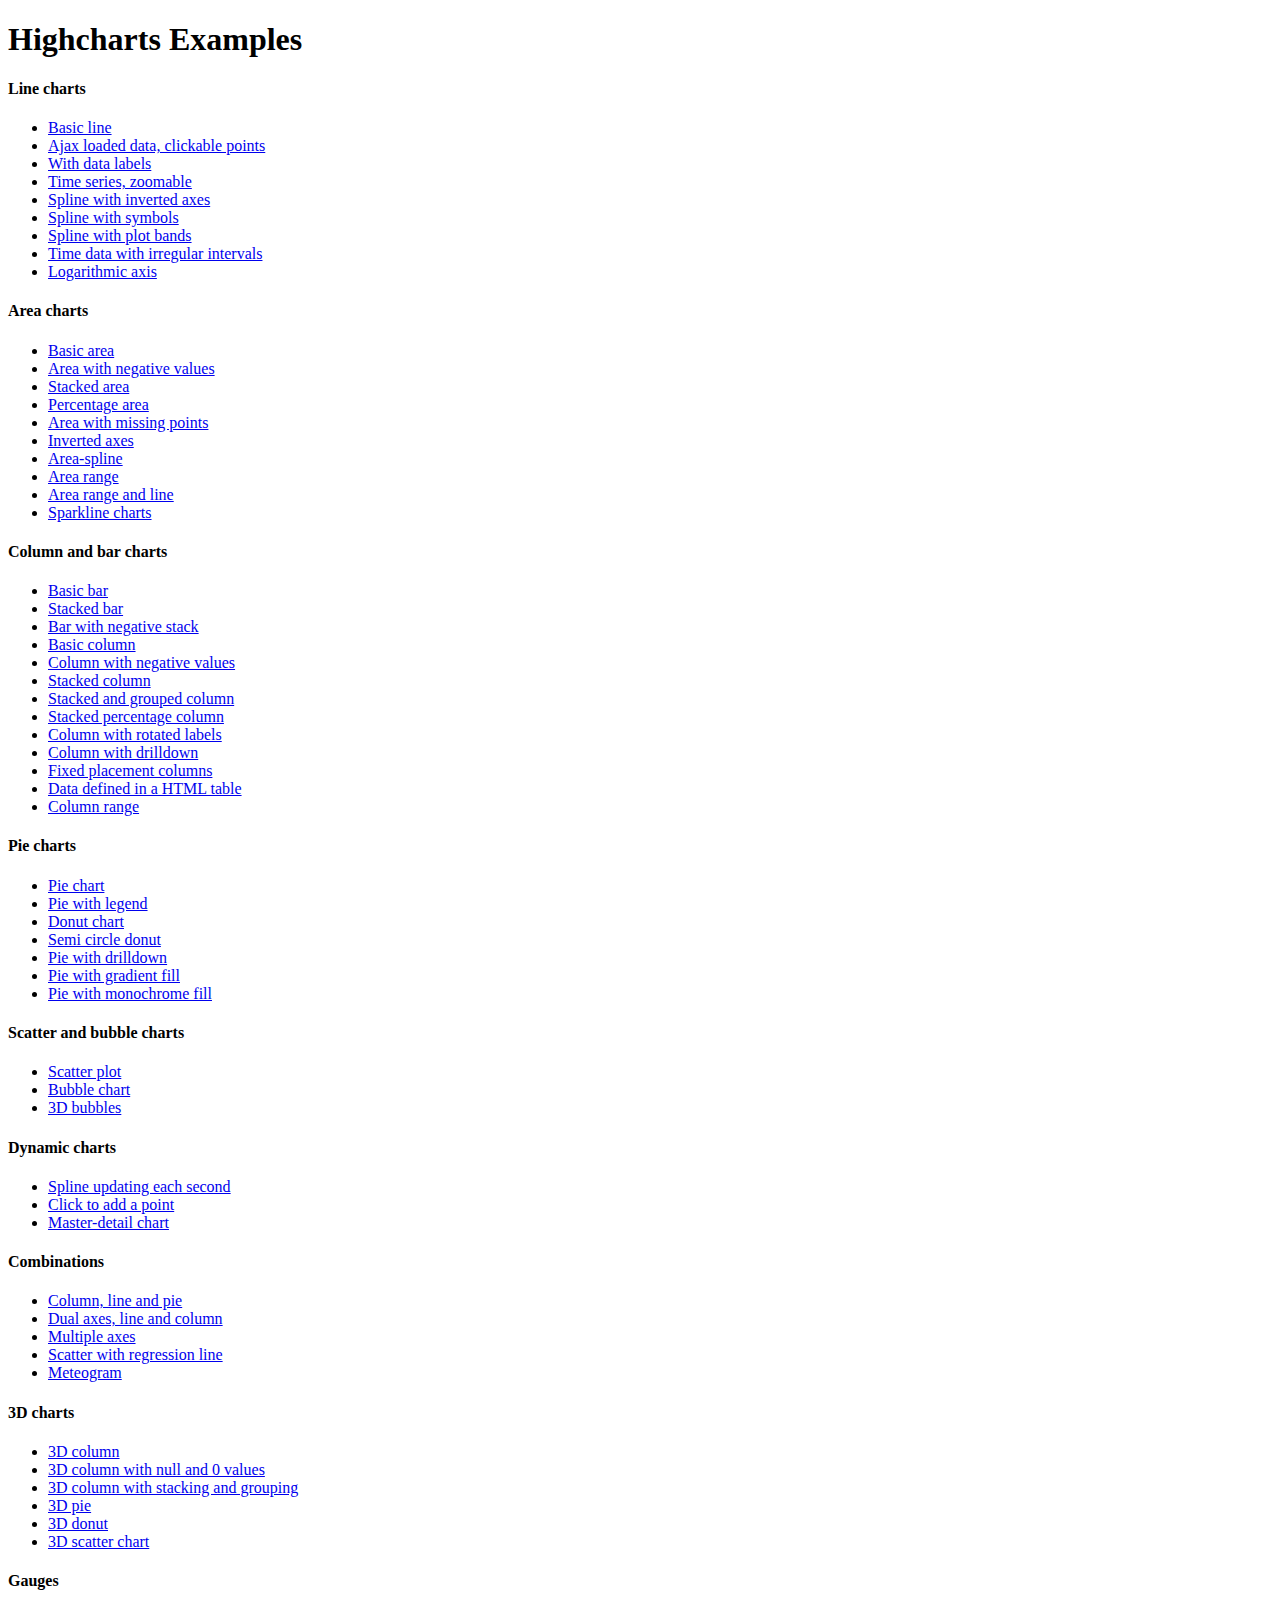
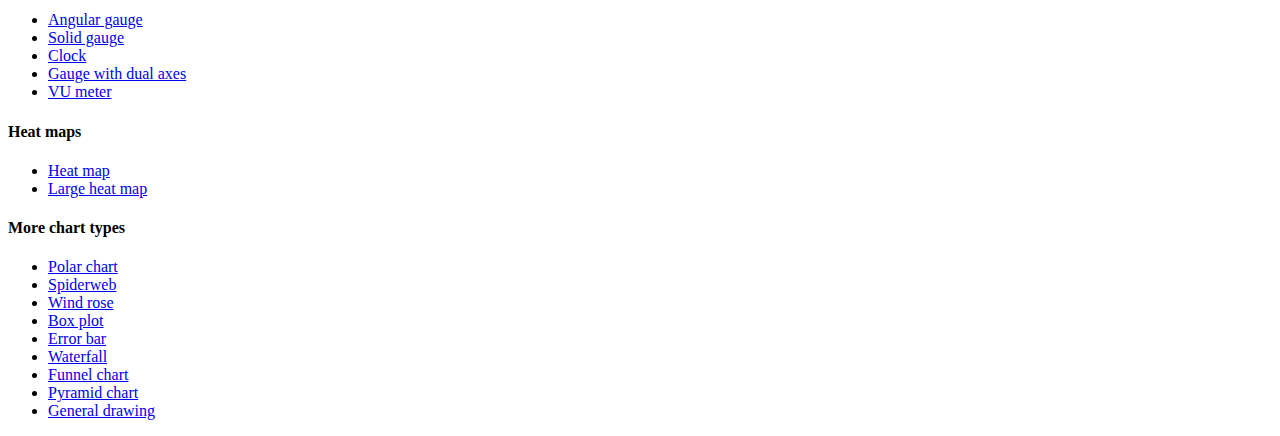
<file: ARDS/Highcharts/index.htm>
<!DOCTYPE HTML PUBLIC "-//W3C//DTD HTML 4.01//EN" "http://www.w3.org/TR/html4/strict.dtd">
<html>
	<head>
		<meta http-equiv="Content-Type" content="text/html; charset=utf-8" />
		<title>Highcharts Examples</title>
	</head>
	<body>
		<h1>Highcharts Examples</h1>
		<h4>Line charts</h4>
		<ul>
			<li><a href="examples/line-basic/index.htm">Basic line</a></li>
			<li><a href="examples/line-ajax/index.htm">Ajax loaded data, clickable points</a></li>
			<li><a href="examples/line-labels/index.htm">With data labels</a></li>
			<li><a href="examples/line-time-series/index.htm">Time series, zoomable</a></li>
			<li><a href="examples/spline-inverted/index.htm">Spline with inverted axes</a></li>
			<li><a href="examples/spline-symbols/index.htm">Spline with symbols</a></li>
			<li><a href="examples/spline-plot-bands/index.htm">Spline with plot bands</a></li>
			<li><a href="examples/spline-irregular-time/index.htm">Time data with irregular intervals</a></li>
			<li><a href="examples/line-log-axis/index.htm">Logarithmic axis</a></li>
		</ul>
		<h4>Area charts</h4>
		<ul>
			<li><a href="examples/area-basic/index.htm">Basic area</a></li>
			<li><a href="examples/area-negative/index.htm">Area with negative values</a></li>
			<li><a href="examples/area-stacked/index.htm">Stacked area</a></li>
			<li><a href="examples/area-stacked-percent/index.htm">Percentage area</a></li>
			<li><a href="examples/area-missing/index.htm">Area with missing points</a></li>
			<li><a href="examples/area-inverted/index.htm">Inverted axes</a></li>
			<li><a href="examples/areaspline/index.htm">Area-spline</a></li>
			<li><a href="examples/arearange/index.htm">Area range</a></li>
			<li><a href="examples/arearange-line/index.htm">Area range and line</a></li>
			<li><a href="examples/sparkline/index.htm">Sparkline charts</a></li>
		</ul>
		<h4>Column and bar charts</h4>
		<ul>
			<li><a href="examples/bar-basic/index.htm">Basic bar</a></li>
			<li><a href="examples/bar-stacked/index.htm">Stacked bar</a></li>
			<li><a href="examples/bar-negative-stack/index.htm">Bar with negative stack</a></li>
			<li><a href="examples/column-basic/index.htm">Basic column</a></li>
			<li><a href="examples/column-negative/index.htm">Column with negative values</a></li>
			<li><a href="examples/column-stacked/index.htm">Stacked column</a></li>
			<li><a href="examples/column-stacked-and-grouped/index.htm">Stacked and grouped column</a></li>
			<li><a href="examples/column-stacked-percent/index.htm">Stacked percentage column</a></li>
			<li><a href="examples/column-rotated-labels/index.htm">Column with rotated labels</a></li>
			<li><a href="examples/column-drilldown/index.htm">Column with drilldown</a></li>
			<li><a href="examples/column-placement/index.htm">Fixed placement columns</a></li>
			<li><a href="examples/column-parsed/index.htm">Data defined in a HTML table</a></li>
			<li><a href="examples/columnrange/index.htm">Column range</a></li>
		</ul>
		<h4>Pie charts</h4>
		<ul>
			<li><a href="examples/pie-basic/index.htm">Pie chart</a></li>
			<li><a href="examples/pie-legend/index.htm">Pie with legend</a></li>
			<li><a href="examples/pie-donut/index.htm">Donut chart</a></li>
			<li><a href="examples/pie-semi-circle/index.htm">Semi circle donut</a></li>
			<li><a href="examples/pie-drilldown/index.htm">Pie with drilldown</a></li>
			<li><a href="examples/pie-gradient/index.htm">Pie with gradient fill</a></li>
			<li><a href="examples/pie-monochrome/index.htm">Pie with monochrome fill</a></li>
		</ul>
		<h4>Scatter and bubble charts</h4>
		<ul>
			<li><a href="examples/scatter/index.htm">Scatter plot</a></li>
			<li><a href="examples/bubble/index.htm">Bubble chart</a></li>
			<li><a href="examples/bubble-3d/index.htm">3D bubbles</a></li>
		</ul>
		<h4>Dynamic charts</h4>
		<ul>
			<li><a href="examples/dynamic-update/index.htm">Spline updating each second</a></li>
			<li><a href="examples/dynamic-click-to-add/index.htm">Click to add a point</a></li>
			<li><a href="examples/dynamic-master-detail/index.htm">Master-detail chart</a></li>
		</ul>
		<h4>Combinations</h4>
		<ul>
			<li><a href="examples/combo/index.htm">Column, line and pie</a></li>
			<li><a href="examples/combo-dual-axes/index.htm">Dual axes, line and column</a></li>
			<li><a href="examples/combo-multi-axes/index.htm">Multiple axes</a></li>
			<li><a href="examples/combo-regression/index.htm">Scatter with regression line</a></li>
			<li><a href="examples/combo-meteogram/index.htm">Meteogram</a></li>
		</ul>
		<h4>3D charts</h4>
		<ul>
			<li><a href="examples/3d-column-interactive/index.htm">3D column</a></li>
			<li><a href="examples/3d-column-null-values/index.htm">3D column with null and 0 values</a></li>
			<li><a href="examples/3d-column-stacking-grouping/index.htm">3D column with stacking and grouping</a></li>
			<li><a href="examples/3d-pie/index.htm">3D pie</a></li>
			<li><a href="examples/3d-pie-donut/index.htm">3D donut</a></li>
			<li><a href="examples/3d-scatter-draggable/index.htm">3D scatter chart</a></li>
		</ul>
		<h4>Gauges</h4>
		<ul>
			<li><a href="examples/gauge-speedometer/index.htm">Angular gauge</a></li>
			<li><a href="examples/gauge-solid/index.htm">Solid gauge</a></li>
			<li><a href="examples/gauge-clock/index.htm">Clock</a></li>
			<li><a href="examples/gauge-dual/index.htm">Gauge with dual axes</a></li>
			<li><a href="examples/gauge-vu-meter/index.htm">VU meter</a></li>
		</ul>
		<h4>Heat maps</h4>
		<ul>
			<li><a href="examples/heatmap/index.htm">Heat map</a></li>
			<li><a href="examples/heatmap-canvas/index.htm">Large heat map</a></li>
		</ul>
		<h4>More chart types</h4>
		<ul>
			<li><a href="examples/polar/index.htm">Polar chart</a></li>
			<li><a href="examples/polar-spider/index.htm">Spiderweb</a></li>
			<li><a href="examples/polar-wind-rose/index.htm">Wind rose</a></li>
			<li><a href="examples/box-plot/index.htm">Box plot</a></li>
			<li><a href="examples/error-bar/index.htm">Error bar</a></li>
			<li><a href="examples/waterfall/index.htm">Waterfall</a></li>
			<li><a href="examples/funnel/index.htm">Funnel chart</a></li>
			<li><a href="examples/pyramid/index.htm">Pyramid chart</a></li>
			<li><a href="examples/renderer/index.htm">General drawing</a></li>
		</ul>
	</body>
</html>
</file>
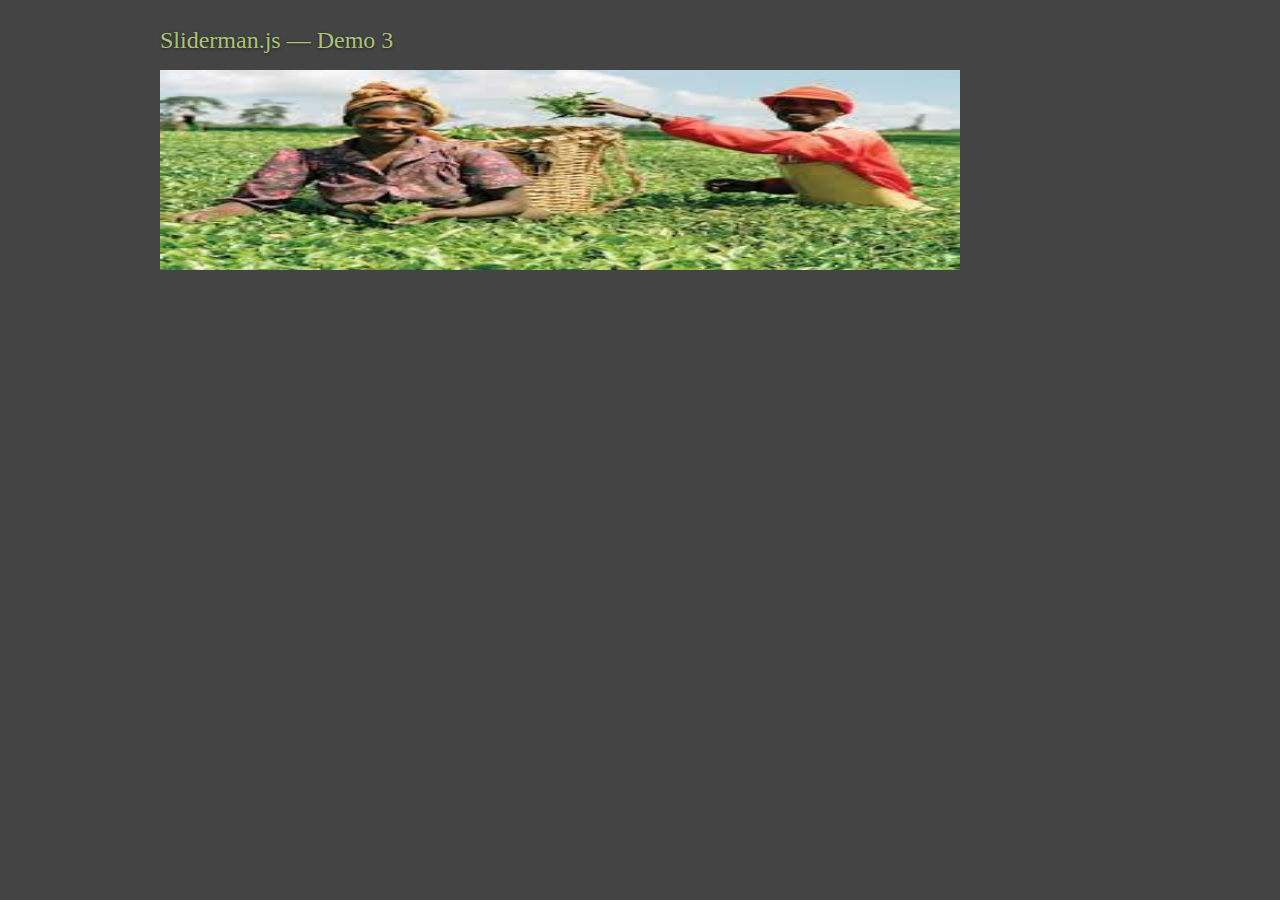
<file: ARDS/Slider/index.html>
<!DOCTYPE html PUBLIC "-//W3C//DTD XHTML 1.0 Transitional//EN" "http://www.w3.org/TR/xhtml1/DTD/xhtml1-transitional.dtd">
<html xmlns="http://www.w3.org/1999/xhtml">
<head>
	<title>Sliderman.js - Examples - Created by Devtrix.net</title>
	<meta http-equiv="content-type" content="text/html; charset=utf-8" />
	<meta http-equiv="imagetoolbar" content="no" />
	<meta name="keywords" content="slideman, sliderman.js, javascript slider, jquery, slideshow, effects" />
	<meta name="description" content="Sliderman.js - will do all the sliding for you :)" />
	<style type="text/css">
		* { margin: 0; outline: none; }
		body { background-color: #444444; }
		.c { clear: both; }
		#wrapper { margin: 0 auto; padding: 0 40px 60px 40px; width: 960px; }
		h2 { padding: 20px 0 10px 0; font-size: 24px; line-height: 40px; font-weight: normal; color: #adc276; text-shadow: 0 1px 3px #222222; }
	</style>

	<!-- sliderman.js -->
	<script type="text/javascript" src="js/sliderman.1.3.8.js"></script>
	<link rel="stylesheet" type="text/css" href="css/sliderman.css" />
	<!-- /sliderman.js -->
</div>
<body>
	<div id="wrapper">

		<div id="examples_outer">
			<h2>Sliderman.js &mdash; Demo 3</h2>

			<div id="slider_container_3">

				<div id="SliderName_3" class="SliderName_3">
					<img src="img/01.jpg" width="800" height="200" alt="" title="" />
					<img src="img/02.jpg" width="800" height="200" alt="" title="" />
					<img src="img/03.jpg" width="800" height="200" alt="" title="" />
					<img src="img/04.jpg" width="800" height="200" alt="" title="" />
					<img src="img/05.jpg" width="800" height="200" alt="" title="" />
					<img src="img/06.jpg" width="800" height="200" alt="" title="" />
					<img src="img/07.jpg" width="800" height="200" alt="" title="" />
					<img src="img/08.jpg" width="800" height="200" alt="" title="" />
					<img src="img/09.jpg" width="800" height="200" alt="" title="" />
					<img src="img/10.jpg" width="800" height="200" alt="" title="" />
				</div>
				<div class="c"></div>

				<script type="text/javascript">

					demo3Effect1 = {name: 'myEffect31', top: true, move: true, duration: 400};
					demo3Effect2 = {name: 'myEffect32', right: true, move: true, duration: 400};
					demo3Effect3 = {name: 'myEffect33', bottom: true, move: true, duration: 400};
					demo3Effect4 = {name: 'myEffect34', left: true, move: true, duration: 400};
					demo3Effect5 = {name: 'myEffect35', rows: 3, cols: 9, delay: 50, duration: 100, order: 'random', fade: true};
					demo3Effect6 = {name: 'myEffect36', rows: 2, cols: 4, delay: 100, duration: 400, order: 'random', fade: true, chess: true};

					effectsDemo3 = [demo3Effect1,demo3Effect2,demo3Effect3,demo3Effect4,demo3Effect5,demo3Effect6,'blinds'];

					var demoSlider_3 = Sliderman.slider({container: 'SliderName_3', width: 800, height: 200, effects: effectsDemo3, display: {autoplay: 3000}});
				</script>

				<div class="c"></div>
			</div>
			<div class="c"></div>
		</div>

		<div class="c"></div>
	</div>
</body>
</html>
</file>
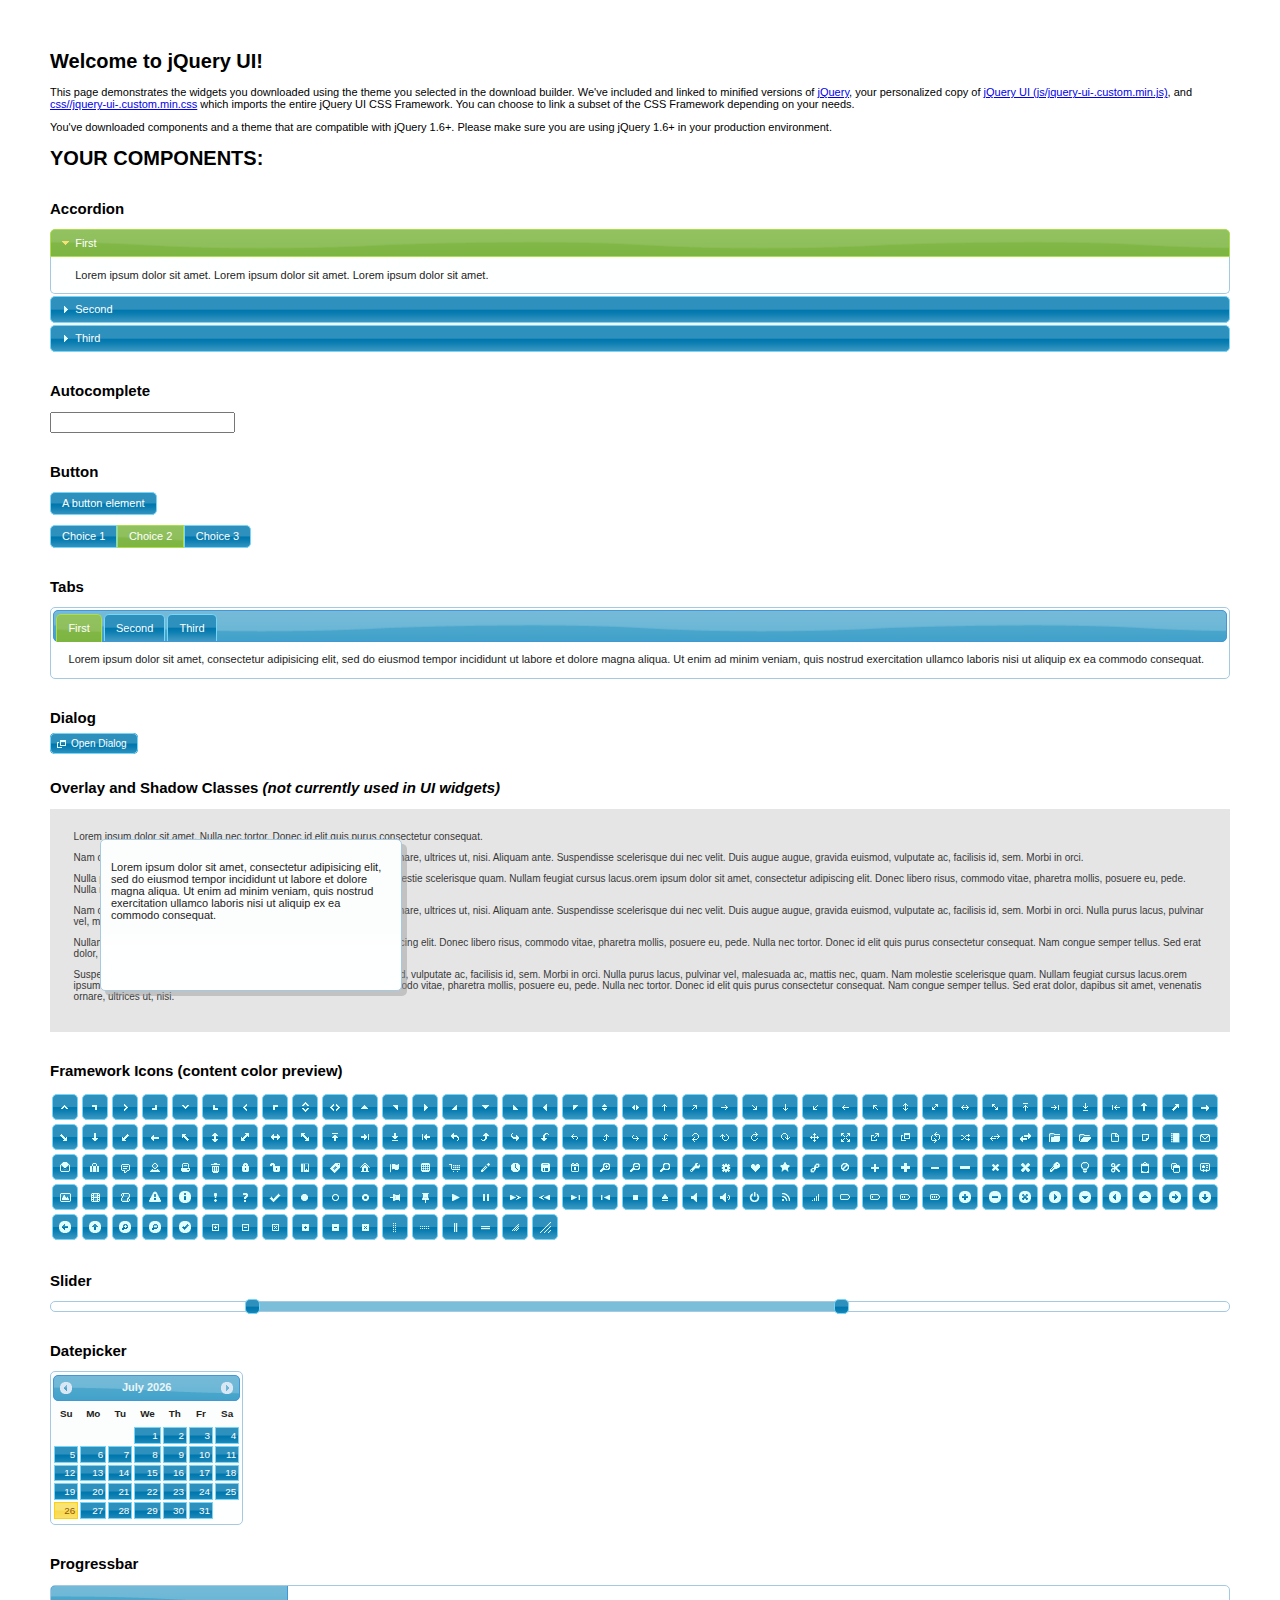
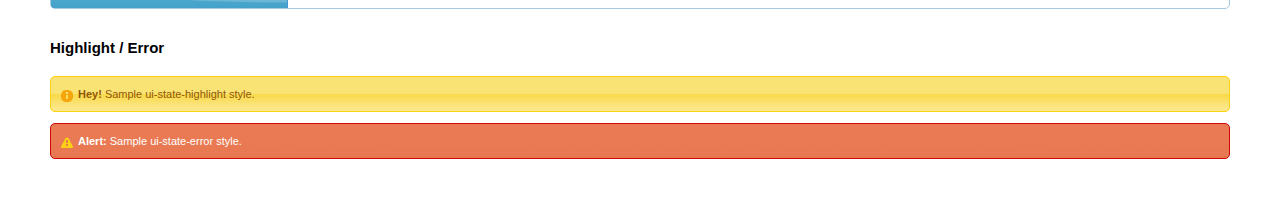
<file: public/jqueryui/index.html>
<!doctype html>
<html lang="us">
<head>
	<meta charset="utf-8">
	<title>jQuery UI Example Page</title>
	<link href="css/start/jquery-ui.css" rel="stylesheet">
	<script src="js/jquery-1.9.1.js"></script>
	<script src="js/jquery-ui-1.10.3.custom.js"></script>
	<script>
	$(function() {
		
		$( "#accordion" ).accordion();
		

		
		var availableTags = [
			"ActionScript",
			"AppleScript",
			"Asp",
			"BASIC",
			"C",
			"C++",
			"Clojure",
			"COBOL",
			"ColdFusion",
			"Erlang",
			"Fortran",
			"Groovy",
			"Haskell",
			"Java",
			"JavaScript",
			"Lisp",
			"Perl",
			"PHP",
			"Python",
			"Ruby",
			"Scala",
			"Scheme"
		];
		$( "#autocomplete" ).autocomplete({
			source: availableTags
		});
		

		
		$( "#button" ).button();
		$( "#radioset" ).buttonset();
		

		
		$( "#tabs" ).tabs();
		

		
		$( "#dialog" ).dialog({
			autoOpen: false,
			width: 400,
			buttons: [
				{
					text: "Ok",
					click: function() {
						$( this ).dialog( "close" );
					}
				},
				{
					text: "Cancel",
					click: function() {
						$( this ).dialog( "close" );
					}
				}
			]
		});

		// Link to open the dialog
		$( "#dialog-link" ).click(function( event ) {
			$( "#dialog" ).dialog( "open" );
			event.preventDefault();
		});
		

		
		$( "#datepicker" ).datepicker({
			inline: true
		});
		

		
		$( "#slider" ).slider({
			range: true,
			values: [ 17, 67 ]
		});
		

		
		$( "#progressbar" ).progressbar({
			value: 20
		});
		

		// Hover states on the static widgets
		$( "#dialog-link, #icons li" ).hover(
			function() {
				$( this ).addClass( "ui-state-hover" );
			},
			function() {
				$( this ).removeClass( "ui-state-hover" );
			}
		);
	});
	</script>
	<style>
	body{
		font: 62.5% "Trebuchet MS", sans-serif;
		margin: 50px;
	}
	.demoHeaders {
		margin-top: 2em;
	}
	#dialog-link {
		padding: .4em 1em .4em 20px;
		text-decoration: none;
		position: relative;
	}
	#dialog-link span.ui-icon {
		margin: 0 5px 0 0;
		position: absolute;
		left: .2em;
		top: 50%;
		margin-top: -8px;
	}
	#icons {
		margin: 0;
		padding: 0;
	}
	#icons li {
		margin: 2px;
		position: relative;
		padding: 4px 0;
		cursor: pointer;
		float: left;
		list-style: none;
	}
	#icons span.ui-icon {
		float: left;
		margin: 0 4px;
	}
	.fakewindowcontain .ui-widget-overlay {
		position: absolute;
	}
	</style>
</head>
<body>

<h1>Welcome to jQuery UI!</h1>

<div class="ui-widget">
	<p>This page demonstrates the widgets you downloaded using the theme you selected in the download builder. We've included and linked to minified versions of <a href="js/jquery-1.9.1.js">jQuery</a>, your personalized copy of <a href="js/jquery-ui-.custom.min.js">jQuery UI (js/jquery-ui-.custom.min.js)</a>, and <a href="css//jquery-ui-.custom.min.css">css//jquery-ui-.custom.min.css</a> which imports the entire jQuery UI CSS Framework. You can choose to link a subset of the CSS Framework depending on your needs. </p>
	<p>You've downloaded components and a theme that are compatible with jQuery 1.6+. Please make sure you are using jQuery 1.6+ in your production environment.</p>
</div>

<h1>YOUR COMPONENTS:</h1>


<!-- Accordion -->
<h2 class="demoHeaders">Accordion</h2>
<div id="accordion">
	<h3>First</h3>
	<div>Lorem ipsum dolor sit amet. Lorem ipsum dolor sit amet. Lorem ipsum dolor sit amet.</div>
	<h3>Second</h3>
	<div>Phasellus mattis tincidunt nibh.</div>
	<h3>Third</h3>
	<div>Nam dui erat, auctor a, dignissim quis.</div>
</div>



<!-- Autocomplete -->
<h2 class="demoHeaders">Autocomplete</h2>
<div>
	<input id="autocomplete" title="type &quot;a&quot;">
</div>



<!-- Button -->
<h2 class="demoHeaders">Button</h2>
<button id="button">A button element</button>
<form style="margin-top: 1em;">
	<div id="radioset">
		<input type="radio" id="radio1" name="radio"><label for="radio1">Choice 1</label>
		<input type="radio" id="radio2" name="radio" checked="checked"><label for="radio2">Choice 2</label>
		<input type="radio" id="radio3" name="radio"><label for="radio3">Choice 3</label>
	</div>
</form>



<!-- Tabs -->
<h2 class="demoHeaders">Tabs</h2>
<div id="tabs">
	<ul>
		<li><a href="#tabs-1">First</a></li>
		<li><a href="#tabs-2">Second</a></li>
		<li><a href="#tabs-3">Third</a></li>
	</ul>
	<div id="tabs-1">Lorem ipsum dolor sit amet, consectetur adipisicing elit, sed do eiusmod tempor incididunt ut labore et dolore magna aliqua. Ut enim ad minim veniam, quis nostrud exercitation ullamco laboris nisi ut aliquip ex ea commodo consequat.</div>
	<div id="tabs-2">Phasellus mattis tincidunt nibh. Cras orci urna, blandit id, pretium vel, aliquet ornare, felis. Maecenas scelerisque sem non nisl. Fusce sed lorem in enim dictum bibendum.</div>
	<div id="tabs-3">Nam dui erat, auctor a, dignissim quis, sollicitudin eu, felis. Pellentesque nisi urna, interdum eget, sagittis et, consequat vestibulum, lacus. Mauris porttitor ullamcorper augue.</div>
</div>



<!-- Dialog NOTE: Dialog is not generated by UI in this demo so it can be visually styled in themeroller-->
<h2 class="demoHeaders">Dialog</h2>
<p><a href="#" id="dialog-link" class="ui-state-default ui-corner-all"><span class="ui-icon ui-icon-newwin"></span>Open Dialog</a></p>

<h2 class="demoHeaders">Overlay and Shadow Classes <em>(not currently used in UI widgets)</em></h2>
<div style="position: relative; width: 96%; height: 200px; padding:1% 2%; overflow:hidden;" class="fakewindowcontain">
	<p>Lorem ipsum dolor sit amet,  Nulla nec tortor. Donec id elit quis purus consectetur consequat. </p><p>Nam congue semper tellus. Sed erat dolor, dapibus sit amet, venenatis ornare, ultrices ut, nisi. Aliquam ante. Suspendisse scelerisque dui nec velit. Duis augue augue, gravida euismod, vulputate ac, facilisis id, sem. Morbi in orci. </p><p>Nulla purus lacus, pulvinar vel, malesuada ac, mattis nec, quam. Nam molestie scelerisque quam. Nullam feugiat cursus lacus.orem ipsum dolor sit amet, consectetur adipiscing elit. Donec libero risus, commodo vitae, pharetra mollis, posuere eu, pede. Nulla nec tortor. Donec id elit quis purus consectetur consequat. </p><p>Nam congue semper tellus. Sed erat dolor, dapibus sit amet, venenatis ornare, ultrices ut, nisi. Aliquam ante. Suspendisse scelerisque dui nec velit. Duis augue augue, gravida euismod, vulputate ac, facilisis id, sem. Morbi in orci. Nulla purus lacus, pulvinar vel, malesuada ac, mattis nec, quam. Nam molestie scelerisque quam. </p><p>Nullam feugiat cursus lacus.orem ipsum dolor sit amet, consectetur adipiscing elit. Donec libero risus, commodo vitae, pharetra mollis, posuere eu, pede. Nulla nec tortor. Donec id elit quis purus consectetur consequat. Nam congue semper tellus. Sed erat dolor, dapibus sit amet, venenatis ornare, ultrices ut, nisi. Aliquam ante. </p><p>Suspendisse scelerisque dui nec velit. Duis augue augue, gravida euismod, vulputate ac, facilisis id, sem. Morbi in orci. Nulla purus lacus, pulvinar vel, malesuada ac, mattis nec, quam. Nam molestie scelerisque quam. Nullam feugiat cursus lacus.orem ipsum dolor sit amet, consectetur adipiscing elit. Donec libero risus, commodo vitae, pharetra mollis, posuere eu, pede. Nulla nec tortor. Donec id elit quis purus consectetur consequat. Nam congue semper tellus. Sed erat dolor, dapibus sit amet, venenatis ornare, ultrices ut, nisi. </p>

	<!-- ui-dialog -->
	<div class="ui-overlay"><div class="ui-widget-overlay"></div><div class="ui-widget-shadow ui-corner-all" style="width: 302px; height: 152px; position: absolute; left: 50px; top: 30px;"></div></div>
	<div style="position: absolute; width: 280px; height: 130px;left: 50px; top: 30px; padding: 10px;" class="ui-widget ui-widget-content ui-corner-all">
		<div class="ui-dialog-content ui-widget-content" style="background: none; border: 0;">
			<p>Lorem ipsum dolor sit amet, consectetur adipisicing elit, sed do eiusmod tempor incididunt ut labore et dolore magna aliqua. Ut enim ad minim veniam, quis nostrud exercitation ullamco laboris nisi ut aliquip ex ea commodo consequat.</p>
		</div>
	</div>

</div>

<!-- ui-dialog -->
<div id="dialog" title="Dialog Title">
	<p>Lorem ipsum dolor sit amet, consectetur adipisicing elit, sed do eiusmod tempor incididunt ut labore et dolore magna aliqua. Ut enim ad minim veniam, quis nostrud exercitation ullamco laboris nisi ut aliquip ex ea commodo consequat.</p>
</div>



<h2 class="demoHeaders">Framework Icons (content color preview)</h2>
<ul id="icons" class="ui-widget ui-helper-clearfix">
	<li class="ui-state-default ui-corner-all" title=".ui-icon-carat-1-n"><span class="ui-icon ui-icon-carat-1-n"></span></li>
	<li class="ui-state-default ui-corner-all" title=".ui-icon-carat-1-ne"><span class="ui-icon ui-icon-carat-1-ne"></span></li>
	<li class="ui-state-default ui-corner-all" title=".ui-icon-carat-1-e"><span class="ui-icon ui-icon-carat-1-e"></span></li>
	<li class="ui-state-default ui-corner-all" title=".ui-icon-carat-1-se"><span class="ui-icon ui-icon-carat-1-se"></span></li>
	<li class="ui-state-default ui-corner-all" title=".ui-icon-carat-1-s"><span class="ui-icon ui-icon-carat-1-s"></span></li>
	<li class="ui-state-default ui-corner-all" title=".ui-icon-carat-1-sw"><span class="ui-icon ui-icon-carat-1-sw"></span></li>
	<li class="ui-state-default ui-corner-all" title=".ui-icon-carat-1-w"><span class="ui-icon ui-icon-carat-1-w"></span></li>
	<li class="ui-state-default ui-corner-all" title=".ui-icon-carat-1-nw"><span class="ui-icon ui-icon-carat-1-nw"></span></li>
	<li class="ui-state-default ui-corner-all" title=".ui-icon-carat-2-n-s"><span class="ui-icon ui-icon-carat-2-n-s"></span></li>
	<li class="ui-state-default ui-corner-all" title=".ui-icon-carat-2-e-w"><span class="ui-icon ui-icon-carat-2-e-w"></span></li>
	<li class="ui-state-default ui-corner-all" title=".ui-icon-triangle-1-n"><span class="ui-icon ui-icon-triangle-1-n"></span></li>
	<li class="ui-state-default ui-corner-all" title=".ui-icon-triangle-1-ne"><span class="ui-icon ui-icon-triangle-1-ne"></span></li>
	<li class="ui-state-default ui-corner-all" title=".ui-icon-triangle-1-e"><span class="ui-icon ui-icon-triangle-1-e"></span></li>
	<li class="ui-state-default ui-corner-all" title=".ui-icon-triangle-1-se"><span class="ui-icon ui-icon-triangle-1-se"></span></li>
	<li class="ui-state-default ui-corner-all" title=".ui-icon-triangle-1-s"><span class="ui-icon ui-icon-triangle-1-s"></span></li>
	<li class="ui-state-default ui-corner-all" title=".ui-icon-triangle-1-sw"><span class="ui-icon ui-icon-triangle-1-sw"></span></li>
	<li class="ui-state-default ui-corner-all" title=".ui-icon-triangle-1-w"><span class="ui-icon ui-icon-triangle-1-w"></span></li>
	<li class="ui-state-default ui-corner-all" title=".ui-icon-triangle-1-nw"><span class="ui-icon ui-icon-triangle-1-nw"></span></li>
	<li class="ui-state-default ui-corner-all" title=".ui-icon-triangle-2-n-s"><span class="ui-icon ui-icon-triangle-2-n-s"></span></li>
	<li class="ui-state-default ui-corner-all" title=".ui-icon-triangle-2-e-w"><span class="ui-icon ui-icon-triangle-2-e-w"></span></li>
	<li class="ui-state-default ui-corner-all" title=".ui-icon-arrow-1-n"><span class="ui-icon ui-icon-arrow-1-n"></span></li>
	<li class="ui-state-default ui-corner-all" title=".ui-icon-arrow-1-ne"><span class="ui-icon ui-icon-arrow-1-ne"></span></li>
	<li class="ui-state-default ui-corner-all" title=".ui-icon-arrow-1-e"><span class="ui-icon ui-icon-arrow-1-e"></span></li>
	<li class="ui-state-default ui-corner-all" title=".ui-icon-arrow-1-se"><span class="ui-icon ui-icon-arrow-1-se"></span></li>
	<li class="ui-state-default ui-corner-all" title=".ui-icon-arrow-1-s"><span class="ui-icon ui-icon-arrow-1-s"></span></li>
	<li class="ui-state-default ui-corner-all" title=".ui-icon-arrow-1-sw"><span class="ui-icon ui-icon-arrow-1-sw"></span></li>
	<li class="ui-state-default ui-corner-all" title=".ui-icon-arrow-1-w"><span class="ui-icon ui-icon-arrow-1-w"></span></li>
	<li class="ui-state-default ui-corner-all" title=".ui-icon-arrow-1-nw"><span class="ui-icon ui-icon-arrow-1-nw"></span></li>
	<li class="ui-state-default ui-corner-all" title=".ui-icon-arrow-2-n-s"><span class="ui-icon ui-icon-arrow-2-n-s"></span></li>
	<li class="ui-state-default ui-corner-all" title=".ui-icon-arrow-2-ne-sw"><span class="ui-icon ui-icon-arrow-2-ne-sw"></span></li>
	<li class="ui-state-default ui-corner-all" title=".ui-icon-arrow-2-e-w"><span class="ui-icon ui-icon-arrow-2-e-w"></span></li>
	<li class="ui-state-default ui-corner-all" title=".ui-icon-arrow-2-se-nw"><span class="ui-icon ui-icon-arrow-2-se-nw"></span></li>
	<li class="ui-state-default ui-corner-all" title=".ui-icon-arrowstop-1-n"><span class="ui-icon ui-icon-arrowstop-1-n"></span></li>
	<li class="ui-state-default ui-corner-all" title=".ui-icon-arrowstop-1-e"><span class="ui-icon ui-icon-arrowstop-1-e"></span></li>
	<li class="ui-state-default ui-corner-all" title=".ui-icon-arrowstop-1-s"><span class="ui-icon ui-icon-arrowstop-1-s"></span></li>
	<li class="ui-state-default ui-corner-all" title=".ui-icon-arrowstop-1-w"><span class="ui-icon ui-icon-arrowstop-1-w"></span></li>
	<li class="ui-state-default ui-corner-all" title=".ui-icon-arrowthick-1-n"><span class="ui-icon ui-icon-arrowthick-1-n"></span></li>
	<li class="ui-state-default ui-corner-all" title=".ui-icon-arrowthick-1-ne"><span class="ui-icon ui-icon-arrowthick-1-ne"></span></li>
	<li class="ui-state-default ui-corner-all" title=".ui-icon-arrowthick-1-e"><span class="ui-icon ui-icon-arrowthick-1-e"></span></li>
	<li class="ui-state-default ui-corner-all" title=".ui-icon-arrowthick-1-se"><span class="ui-icon ui-icon-arrowthick-1-se"></span></li>
	<li class="ui-state-default ui-corner-all" title=".ui-icon-arrowthick-1-s"><span class="ui-icon ui-icon-arrowthick-1-s"></span></li>
	<li class="ui-state-default ui-corner-all" title=".ui-icon-arrowthick-1-sw"><span class="ui-icon ui-icon-arrowthick-1-sw"></span></li>
	<li class="ui-state-default ui-corner-all" title=".ui-icon-arrowthick-1-w"><span class="ui-icon ui-icon-arrowthick-1-w"></span></li>
	<li class="ui-state-default ui-corner-all" title=".ui-icon-arrowthick-1-nw"><span class="ui-icon ui-icon-arrowthick-1-nw"></span></li>
	<li class="ui-state-default ui-corner-all" title=".ui-icon-arrowthick-2-n-s"><span class="ui-icon ui-icon-arrowthick-2-n-s"></span></li>
	<li class="ui-state-default ui-corner-all" title=".ui-icon-arrowthick-2-ne-sw"><span class="ui-icon ui-icon-arrowthick-2-ne-sw"></span></li>
	<li class="ui-state-default ui-corner-all" title=".ui-icon-arrowthick-2-e-w"><span class="ui-icon ui-icon-arrowthick-2-e-w"></span></li>
	<li class="ui-state-default ui-corner-all" title=".ui-icon-arrowthick-2-se-nw"><span class="ui-icon ui-icon-arrowthick-2-se-nw"></span></li>
	<li class="ui-state-default ui-corner-all" title=".ui-icon-arrowthickstop-1-n"><span class="ui-icon ui-icon-arrowthickstop-1-n"></span></li>
	<li class="ui-state-default ui-corner-all" title=".ui-icon-arrowthickstop-1-e"><span class="ui-icon ui-icon-arrowthickstop-1-e"></span></li>
	<li class="ui-state-default ui-corner-all" title=".ui-icon-arrowthickstop-1-s"><span class="ui-icon ui-icon-arrowthickstop-1-s"></span></li>
	<li class="ui-state-default ui-corner-all" title=".ui-icon-arrowthickstop-1-w"><span class="ui-icon ui-icon-arrowthickstop-1-w"></span></li>
	<li class="ui-state-default ui-corner-all" title=".ui-icon-arrowreturnthick-1-w"><span class="ui-icon ui-icon-arrowreturnthick-1-w"></span></li>
	<li class="ui-state-default ui-corner-all" title=".ui-icon-arrowreturnthick-1-n"><span class="ui-icon ui-icon-arrowreturnthick-1-n"></span></li>
	<li class="ui-state-default ui-corner-all" title=".ui-icon-arrowreturnthick-1-e"><span class="ui-icon ui-icon-arrowreturnthick-1-e"></span></li>
	<li class="ui-state-default ui-corner-all" title=".ui-icon-arrowreturnthick-1-s"><span class="ui-icon ui-icon-arrowreturnthick-1-s"></span></li>
	<li class="ui-state-default ui-corner-all" title=".ui-icon-arrowreturn-1-w"><span class="ui-icon ui-icon-arrowreturn-1-w"></span></li>
	<li class="ui-state-default ui-corner-all" title=".ui-icon-arrowreturn-1-n"><span class="ui-icon ui-icon-arrowreturn-1-n"></span></li>
	<li class="ui-state-default ui-corner-all" title=".ui-icon-arrowreturn-1-e"><span class="ui-icon ui-icon-arrowreturn-1-e"></span></li>
	<li class="ui-state-default ui-corner-all" title=".ui-icon-arrowreturn-1-s"><span class="ui-icon ui-icon-arrowreturn-1-s"></span></li>
	<li class="ui-state-default ui-corner-all" title=".ui-icon-arrowrefresh-1-w"><span class="ui-icon ui-icon-arrowrefresh-1-w"></span></li>
	<li class="ui-state-default ui-corner-all" title=".ui-icon-arrowrefresh-1-n"><span class="ui-icon ui-icon-arrowrefresh-1-n"></span></li>
	<li class="ui-state-default ui-corner-all" title=".ui-icon-arrowrefresh-1-e"><span class="ui-icon ui-icon-arrowrefresh-1-e"></span></li>
	<li class="ui-state-default ui-corner-all" title=".ui-icon-arrowrefresh-1-s"><span class="ui-icon ui-icon-arrowrefresh-1-s"></span></li>
	<li class="ui-state-default ui-corner-all" title=".ui-icon-arrow-4"><span class="ui-icon ui-icon-arrow-4"></span></li>
	<li class="ui-state-default ui-corner-all" title=".ui-icon-arrow-4-diag"><span class="ui-icon ui-icon-arrow-4-diag"></span></li>
	<li class="ui-state-default ui-corner-all" title=".ui-icon-extlink"><span class="ui-icon ui-icon-extlink"></span></li>
	<li class="ui-state-default ui-corner-all" title=".ui-icon-newwin"><span class="ui-icon ui-icon-newwin"></span></li>
	<li class="ui-state-default ui-corner-all" title=".ui-icon-refresh"><span class="ui-icon ui-icon-refresh"></span></li>
	<li class="ui-state-default ui-corner-all" title=".ui-icon-shuffle"><span class="ui-icon ui-icon-shuffle"></span></li>
	<li class="ui-state-default ui-corner-all" title=".ui-icon-transfer-e-w"><span class="ui-icon ui-icon-transfer-e-w"></span></li>
	<li class="ui-state-default ui-corner-all" title=".ui-icon-transferthick-e-w"><span class="ui-icon ui-icon-transferthick-e-w"></span></li>
	<li class="ui-state-default ui-corner-all" title=".ui-icon-folder-collapsed"><span class="ui-icon ui-icon-folder-collapsed"></span></li>
	<li class="ui-state-default ui-corner-all" title=".ui-icon-folder-open"><span class="ui-icon ui-icon-folder-open"></span></li>
	<li class="ui-state-default ui-corner-all" title=".ui-icon-document"><span class="ui-icon ui-icon-document"></span></li>
	<li class="ui-state-default ui-corner-all" title=".ui-icon-document-b"><span class="ui-icon ui-icon-document-b"></span></li>
	<li class="ui-state-default ui-corner-all" title=".ui-icon-note"><span class="ui-icon ui-icon-note"></span></li>
	<li class="ui-state-default ui-corner-all" title=".ui-icon-mail-closed"><span class="ui-icon ui-icon-mail-closed"></span></li>
	<li class="ui-state-default ui-corner-all" title=".ui-icon-mail-open"><span class="ui-icon ui-icon-mail-open"></span></li>
	<li class="ui-state-default ui-corner-all" title=".ui-icon-suitcase"><span class="ui-icon ui-icon-suitcase"></span></li>
	<li class="ui-state-default ui-corner-all" title=".ui-icon-comment"><span class="ui-icon ui-icon-comment"></span></li>
	<li class="ui-state-default ui-corner-all" title=".ui-icon-person"><span class="ui-icon ui-icon-person"></span></li>
	<li class="ui-state-default ui-corner-all" title=".ui-icon-print"><span class="ui-icon ui-icon-print"></span></li>
	<li class="ui-state-default ui-corner-all" title=".ui-icon-trash"><span class="ui-icon ui-icon-trash"></span></li>
	<li class="ui-state-default ui-corner-all" title=".ui-icon-locked"><span class="ui-icon ui-icon-locked"></span></li>
	<li class="ui-state-default ui-corner-all" title=".ui-icon-unlocked"><span class="ui-icon ui-icon-unlocked"></span></li>
	<li class="ui-state-default ui-corner-all" title=".ui-icon-bookmark"><span class="ui-icon ui-icon-bookmark"></span></li>
	<li class="ui-state-default ui-corner-all" title=".ui-icon-tag"><span class="ui-icon ui-icon-tag"></span></li>
	<li class="ui-state-default ui-corner-all" title=".ui-icon-home"><span class="ui-icon ui-icon-home"></span></li>
	<li class="ui-state-default ui-corner-all" title=".ui-icon-flag"><span class="ui-icon ui-icon-flag"></span></li>
	<li class="ui-state-default ui-corner-all" title=".ui-icon-calculator"><span class="ui-icon ui-icon-calculator"></span></li>
	<li class="ui-state-default ui-corner-all" title=".ui-icon-cart"><span class="ui-icon ui-icon-cart"></span></li>
	<li class="ui-state-default ui-corner-all" title=".ui-icon-pencil"><span class="ui-icon ui-icon-pencil"></span></li>
	<li class="ui-state-default ui-corner-all" title=".ui-icon-clock"><span class="ui-icon ui-icon-clock"></span></li>
	<li class="ui-state-default ui-corner-all" title=".ui-icon-disk"><span class="ui-icon ui-icon-disk"></span></li>
	<li class="ui-state-default ui-corner-all" title=".ui-icon-calendar"><span class="ui-icon ui-icon-calendar"></span></li>
	<li class="ui-state-default ui-corner-all" title=".ui-icon-zoomin"><span class="ui-icon ui-icon-zoomin"></span></li>
	<li class="ui-state-default ui-corner-all" title=".ui-icon-zoomout"><span class="ui-icon ui-icon-zoomout"></span></li>
	<li class="ui-state-default ui-corner-all" title=".ui-icon-search"><span class="ui-icon ui-icon-search"></span></li>
	<li class="ui-state-default ui-corner-all" title=".ui-icon-wrench"><span class="ui-icon ui-icon-wrench"></span></li>
	<li class="ui-state-default ui-corner-all" title=".ui-icon-gear"><span class="ui-icon ui-icon-gear"></span></li>
	<li class="ui-state-default ui-corner-all" title=".ui-icon-heart"><span class="ui-icon ui-icon-heart"></span></li>
	<li class="ui-state-default ui-corner-all" title=".ui-icon-star"><span class="ui-icon ui-icon-star"></span></li>
	<li class="ui-state-default ui-corner-all" title=".ui-icon-link"><span class="ui-icon ui-icon-link"></span></li>
	<li class="ui-state-default ui-corner-all" title=".ui-icon-cancel"><span class="ui-icon ui-icon-cancel"></span></li>
	<li class="ui-state-default ui-corner-all" title=".ui-icon-plus"><span class="ui-icon ui-icon-plus"></span></li>
	<li class="ui-state-default ui-corner-all" title=".ui-icon-plusthick"><span class="ui-icon ui-icon-plusthick"></span></li>
	<li class="ui-state-default ui-corner-all" title=".ui-icon-minus"><span class="ui-icon ui-icon-minus"></span></li>
	<li class="ui-state-default ui-corner-all" title=".ui-icon-minusthick"><span class="ui-icon ui-icon-minusthick"></span></li>
	<li class="ui-state-default ui-corner-all" title=".ui-icon-close"><span class="ui-icon ui-icon-close"></span></li>
	<li class="ui-state-default ui-corner-all" title=".ui-icon-closethick"><span class="ui-icon ui-icon-closethick"></span></li>
	<li class="ui-state-default ui-corner-all" title=".ui-icon-key"><span class="ui-icon ui-icon-key"></span></li>
	<li class="ui-state-default ui-corner-all" title=".ui-icon-lightbulb"><span class="ui-icon ui-icon-lightbulb"></span></li>
	<li class="ui-state-default ui-corner-all" title=".ui-icon-scissors"><span class="ui-icon ui-icon-scissors"></span></li>
	<li class="ui-state-default ui-corner-all" title=".ui-icon-clipboard"><span class="ui-icon ui-icon-clipboard"></span></li>
	<li class="ui-state-default ui-corner-all" title=".ui-icon-copy"><span class="ui-icon ui-icon-copy"></span></li>
	<li class="ui-state-default ui-corner-all" title=".ui-icon-contact"><span class="ui-icon ui-icon-contact"></span></li>
	<li class="ui-state-default ui-corner-all" title=".ui-icon-image"><span class="ui-icon ui-icon-image"></span></li>
	<li class="ui-state-default ui-corner-all" title=".ui-icon-video"><span class="ui-icon ui-icon-video"></span></li>
	<li class="ui-state-default ui-corner-all" title=".ui-icon-script"><span class="ui-icon ui-icon-script"></span></li>
	<li class="ui-state-default ui-corner-all" title=".ui-icon-alert"><span class="ui-icon ui-icon-alert"></span></li>
	<li class="ui-state-default ui-corner-all" title=".ui-icon-info"><span class="ui-icon ui-icon-info"></span></li>
	<li class="ui-state-default ui-corner-all" title=".ui-icon-notice"><span class="ui-icon ui-icon-notice"></span></li>
	<li class="ui-state-default ui-corner-all" title=".ui-icon-help"><span class="ui-icon ui-icon-help"></span></li>
	<li class="ui-state-default ui-corner-all" title=".ui-icon-check"><span class="ui-icon ui-icon-check"></span></li>
	<li class="ui-state-default ui-corner-all" title=".ui-icon-bullet"><span class="ui-icon ui-icon-bullet"></span></li>
	<li class="ui-state-default ui-corner-all" title=".ui-icon-radio-off"><span class="ui-icon ui-icon-radio-off"></span></li>
	<li class="ui-state-default ui-corner-all" title=".ui-icon-radio-on"><span class="ui-icon ui-icon-radio-on"></span></li>
	<li class="ui-state-default ui-corner-all" title=".ui-icon-pin-w"><span class="ui-icon ui-icon-pin-w"></span></li>
	<li class="ui-state-default ui-corner-all" title=".ui-icon-pin-s"><span class="ui-icon ui-icon-pin-s"></span></li>
	<li class="ui-state-default ui-corner-all" title=".ui-icon-play"><span class="ui-icon ui-icon-play"></span></li>
	<li class="ui-state-default ui-corner-all" title=".ui-icon-pause"><span class="ui-icon ui-icon-pause"></span></li>
	<li class="ui-state-default ui-corner-all" title=".ui-icon-seek-next"><span class="ui-icon ui-icon-seek-next"></span></li>
	<li class="ui-state-default ui-corner-all" title=".ui-icon-seek-prev"><span class="ui-icon ui-icon-seek-prev"></span></li>
	<li class="ui-state-default ui-corner-all" title=".ui-icon-seek-end"><span class="ui-icon ui-icon-seek-end"></span></li>
	<li class="ui-state-default ui-corner-all" title=".ui-icon-seek-first"><span class="ui-icon ui-icon-seek-first"></span></li>
	<li class="ui-state-default ui-corner-all" title=".ui-icon-stop"><span class="ui-icon ui-icon-stop"></span></li>
	<li class="ui-state-default ui-corner-all" title=".ui-icon-eject"><span class="ui-icon ui-icon-eject"></span></li>
	<li class="ui-state-default ui-corner-all" title=".ui-icon-volume-off"><span class="ui-icon ui-icon-volume-off"></span></li>
	<li class="ui-state-default ui-corner-all" title=".ui-icon-volume-on"><span class="ui-icon ui-icon-volume-on"></span></li>
	<li class="ui-state-default ui-corner-all" title=".ui-icon-power"><span class="ui-icon ui-icon-power"></span></li>
	<li class="ui-state-default ui-corner-all" title=".ui-icon-signal-diag"><span class="ui-icon ui-icon-signal-diag"></span></li>
	<li class="ui-state-default ui-corner-all" title=".ui-icon-signal"><span class="ui-icon ui-icon-signal"></span></li>
	<li class="ui-state-default ui-corner-all" title=".ui-icon-battery-0"><span class="ui-icon ui-icon-battery-0"></span></li>
	<li class="ui-state-default ui-corner-all" title=".ui-icon-battery-1"><span class="ui-icon ui-icon-battery-1"></span></li>
	<li class="ui-state-default ui-corner-all" title=".ui-icon-battery-2"><span class="ui-icon ui-icon-battery-2"></span></li>
	<li class="ui-state-default ui-corner-all" title=".ui-icon-battery-3"><span class="ui-icon ui-icon-battery-3"></span></li>
	<li class="ui-state-default ui-corner-all" title=".ui-icon-circle-plus"><span class="ui-icon ui-icon-circle-plus"></span></li>
	<li class="ui-state-default ui-corner-all" title=".ui-icon-circle-minus"><span class="ui-icon ui-icon-circle-minus"></span></li>
	<li class="ui-state-default ui-corner-all" title=".ui-icon-circle-close"><span class="ui-icon ui-icon-circle-close"></span></li>
	<li class="ui-state-default ui-corner-all" title=".ui-icon-circle-triangle-e"><span class="ui-icon ui-icon-circle-triangle-e"></span></li>
	<li class="ui-state-default ui-corner-all" title=".ui-icon-circle-triangle-s"><span class="ui-icon ui-icon-circle-triangle-s"></span></li>
	<li class="ui-state-default ui-corner-all" title=".ui-icon-circle-triangle-w"><span class="ui-icon ui-icon-circle-triangle-w"></span></li>
	<li class="ui-state-default ui-corner-all" title=".ui-icon-circle-triangle-n"><span class="ui-icon ui-icon-circle-triangle-n"></span></li>
	<li class="ui-state-default ui-corner-all" title=".ui-icon-circle-arrow-e"><span class="ui-icon ui-icon-circle-arrow-e"></span></li>
	<li class="ui-state-default ui-corner-all" title=".ui-icon-circle-arrow-s"><span class="ui-icon ui-icon-circle-arrow-s"></span></li>
	<li class="ui-state-default ui-corner-all" title=".ui-icon-circle-arrow-w"><span class="ui-icon ui-icon-circle-arrow-w"></span></li>
	<li class="ui-state-default ui-corner-all" title=".ui-icon-circle-arrow-n"><span class="ui-icon ui-icon-circle-arrow-n"></span></li>
	<li class="ui-state-default ui-corner-all" title=".ui-icon-circle-zoomin"><span class="ui-icon ui-icon-circle-zoomin"></span></li>
	<li class="ui-state-default ui-corner-all" title=".ui-icon-circle-zoomout"><span class="ui-icon ui-icon-circle-zoomout"></span></li>
	<li class="ui-state-default ui-corner-all" title=".ui-icon-circle-check"><span class="ui-icon ui-icon-circle-check"></span></li>
	<li class="ui-state-default ui-corner-all" title=".ui-icon-circlesmall-plus"><span class="ui-icon ui-icon-circlesmall-plus"></span></li>
	<li class="ui-state-default ui-corner-all" title=".ui-icon-circlesmall-minus"><span class="ui-icon ui-icon-circlesmall-minus"></span></li>
	<li class="ui-state-default ui-corner-all" title=".ui-icon-circlesmall-close"><span class="ui-icon ui-icon-circlesmall-close"></span></li>
	<li class="ui-state-default ui-corner-all" title=".ui-icon-squaresmall-plus"><span class="ui-icon ui-icon-squaresmall-plus"></span></li>
	<li class="ui-state-default ui-corner-all" title=".ui-icon-squaresmall-minus"><span class="ui-icon ui-icon-squaresmall-minus"></span></li>
	<li class="ui-state-default ui-corner-all" title=".ui-icon-squaresmall-close"><span class="ui-icon ui-icon-squaresmall-close"></span></li>
	<li class="ui-state-default ui-corner-all" title=".ui-icon-grip-dotted-vertical"><span class="ui-icon ui-icon-grip-dotted-vertical"></span></li>
	<li class="ui-state-default ui-corner-all" title=".ui-icon-grip-dotted-horizontal"><span class="ui-icon ui-icon-grip-dotted-horizontal"></span></li>
	<li class="ui-state-default ui-corner-all" title=".ui-icon-grip-solid-vertical"><span class="ui-icon ui-icon-grip-solid-vertical"></span></li>
	<li class="ui-state-default ui-corner-all" title=".ui-icon-grip-solid-horizontal"><span class="ui-icon ui-icon-grip-solid-horizontal"></span></li>
	<li class="ui-state-default ui-corner-all" title=".ui-icon-gripsmall-diagonal-se"><span class="ui-icon ui-icon-gripsmall-diagonal-se"></span></li>
	<li class="ui-state-default ui-corner-all" title=".ui-icon-grip-diagonal-se"><span class="ui-icon ui-icon-grip-diagonal-se"></span></li>
</ul>


<!-- Slider -->
<h2 class="demoHeaders">Slider</h2>
<div id="slider"></div>



<!-- Datepicker -->
<h2 class="demoHeaders">Datepicker</h2>
<div id="datepicker"></div>



<!-- Progressbar -->
<h2 class="demoHeaders">Progressbar</h2>
<div id="progressbar"></div>


<!-- Highlight / Error -->
<h2 class="demoHeaders">Highlight / Error</h2>
<div class="ui-widget">
	<div class="ui-state-highlight ui-corner-all" style="margin-top: 20px; padding: 0 .7em;">
		<p><span class="ui-icon ui-icon-info" style="float: left; margin-right: .3em;"></span>
		<strong>Hey!</strong> Sample ui-state-highlight style.</p>
	</div>
</div>
<br>
<div class="ui-widget">
	<div class="ui-state-error ui-corner-all" style="padding: 0 .7em;">
		<p><span class="ui-icon ui-icon-alert" style="float: left; margin-right: .3em;"></span>
		<strong>Alert:</strong> Sample ui-state-error style.</p>
	</div>
</div>

</body>
</html>
</file>
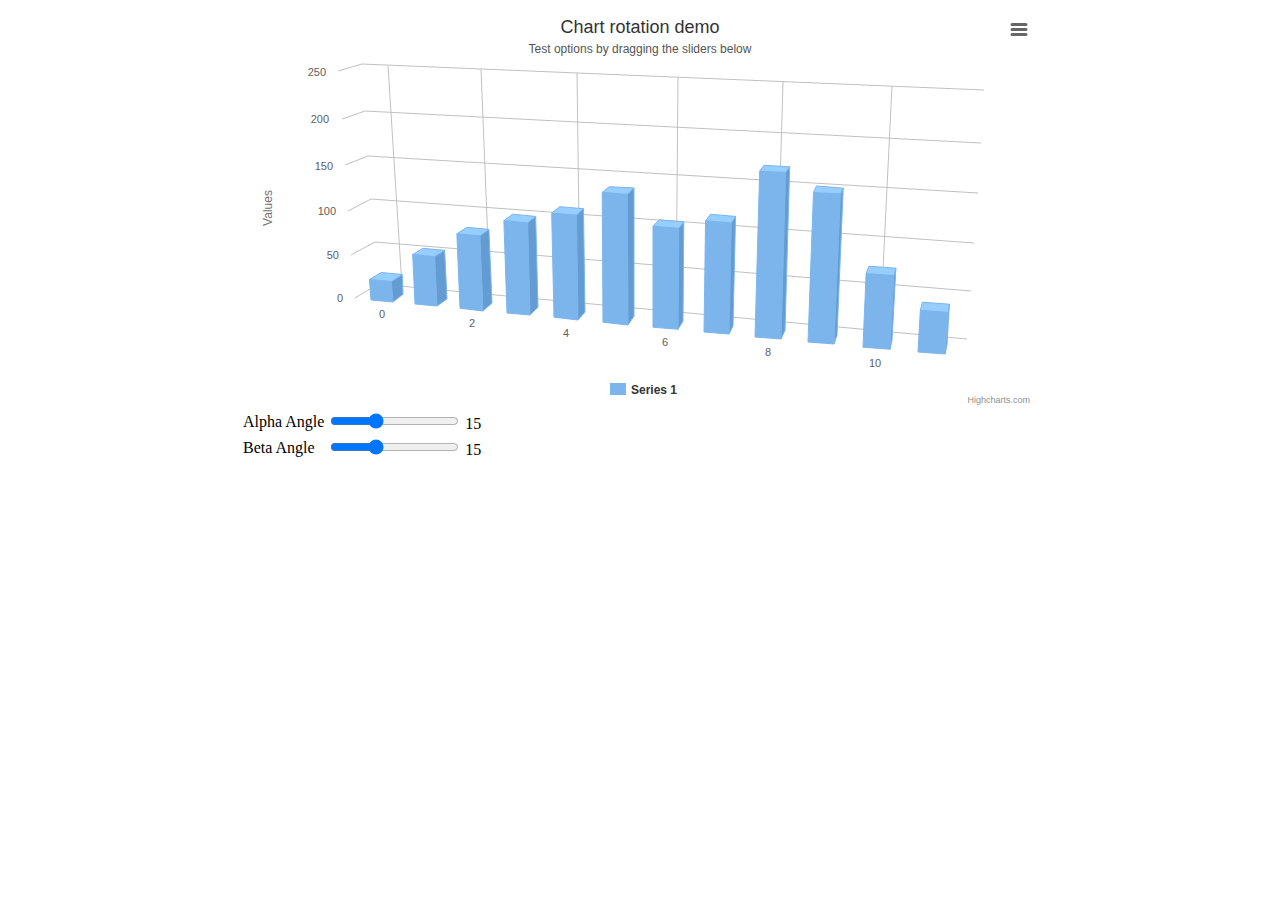
<file: ARDS/Highcharts/examples/3d-column-interactive/index.htm>
<!DOCTYPE HTML>
<html>
	<head>
		<meta http-equiv="Content-Type" content="text/html; charset=utf-8">
		<title>Highcharts Example</title>

		<script type="text/javascript" src="http://ajax.googleapis.com/ajax/libs/jquery/1.8.2/jquery.min.js"></script>
		<style type="text/css">
#container, #sliders {
	min-width: 310px; 
	max-width: 800px;
	margin: 0 auto;
}
#container {
	height: 400px; 
}
		</style>
		<script type="text/javascript">
$(function () {
    // Set up the chart
    var chart = new Highcharts.Chart({
        chart: {
            renderTo: 'container',
            type: 'column',
            margin: 75,
            options3d: {
                enabled: true,
                alpha: 15,
                beta: 15,
                depth: 50,
                viewDistance: 25
            }
        },
        title: {
            text: 'Chart rotation demo'
        },
        subtitle: {
            text: 'Test options by dragging the sliders below'
        },
        plotOptions: {
            column: {
                depth: 25
            }
        },
        series: [{
            data: [29.9, 71.5, 106.4, 129.2, 144.0, 176.0, 135.6, 148.5, 216.4, 194.1, 95.6, 54.4]
        }]
    });
    

    // Activate the sliders
    $('#R0').on('change', function(){
        chart.options.chart.options3d.alpha = this.value;
        showValues();
        chart.redraw(false);
    });
    $('#R1').on('change', function(){
        chart.options.chart.options3d.beta = this.value;
        showValues();
        chart.redraw(false);
    });

    function showValues() {
        $('#R0-value').html(chart.options.chart.options3d.alpha);
        $('#R1-value').html(chart.options.chart.options3d.beta);
    }
    showValues();
});
		</script>
	</head>
	<body>
<script src="../../js/highcharts.js"></script>
<script src="../../js/highcharts-3d.js"></script>
<script src="../../js/modules/exporting.js"></script>

<div id="container"></div>
<div id="sliders">
	<table>
		<tr><td>Alpha Angle</td><td><input id="R0" type="range" min="0" max="45" value="15"/> <span id="R0-value" class="value"></span></td></tr>
	    <tr><td>Beta Angle</td><td><input id="R1" type="range" min="0" max="45" value="15"/> <span id="R1-value" class="value"></span></td></tr>
	</table>
</div>
	</body>
</html>
</file>
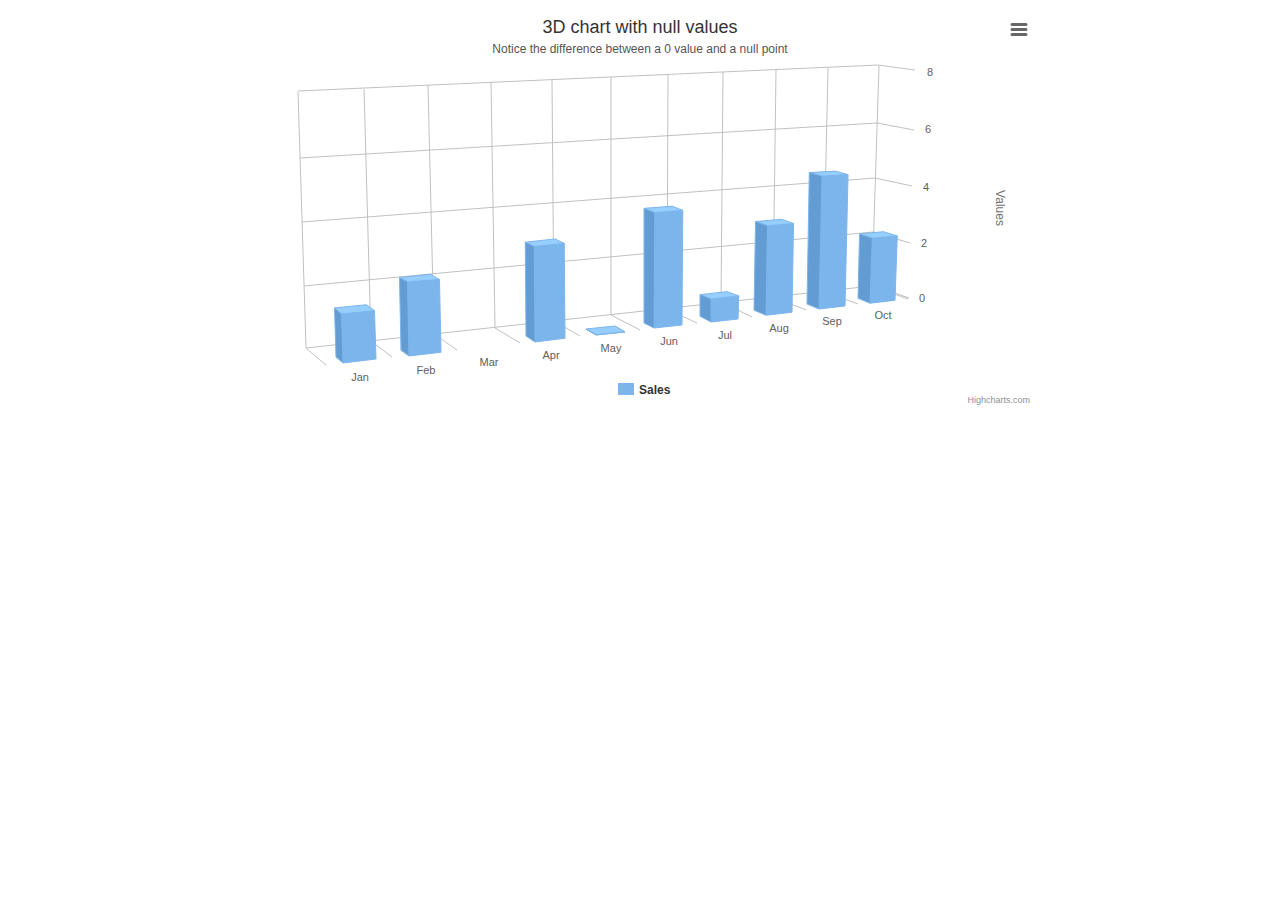
<file: ARDS/Highcharts/examples/3d-column-null-values/index.htm>
<!DOCTYPE HTML>
<html>
	<head>
		<meta http-equiv="Content-Type" content="text/html; charset=utf-8">
		<title>Highcharts Example</title>

		<script type="text/javascript" src="http://ajax.googleapis.com/ajax/libs/jquery/1.8.2/jquery.min.js"></script>
		<style type="text/css">
#container {
	height: 400px; 
	min-width: 310px; 
	max-width: 800px;
	margin: 0 auto;
}
		</style>
		<script type="text/javascript">
$(function () {
    $('#container').highcharts({
        chart: {
            type: 'column',
            margin: 75,
            options3d: {
				enabled: true,
                alpha: 10,
                beta: 25,
                depth: 70
            }
        },
        title: {
            text: '3D chart with null values'
        },
        subtitle: {
            text: 'Notice the difference between a 0 value and a null point'
        },
        plotOptions: {
            column: {
                depth: 25
            }
        },
        xAxis: {
            categories: Highcharts.getOptions().lang.shortMonths
        },
        yAxis: {
            opposite: true
        },
        series: [{
            name: 'Sales',
            data: [2, 3, null, 4, 0, 5, 1, 4, 6, 3]
        }]
    });
});
		</script>
	</head>
	<body>

<script src="../../js/highcharts.js"></script>
<script src="../../js/highcharts-3d.js"></script>
<script src="../../js/modules/exporting.js"></script>

<div id="container" style="height: 400px"></div>
	</body>
</html>
</file>
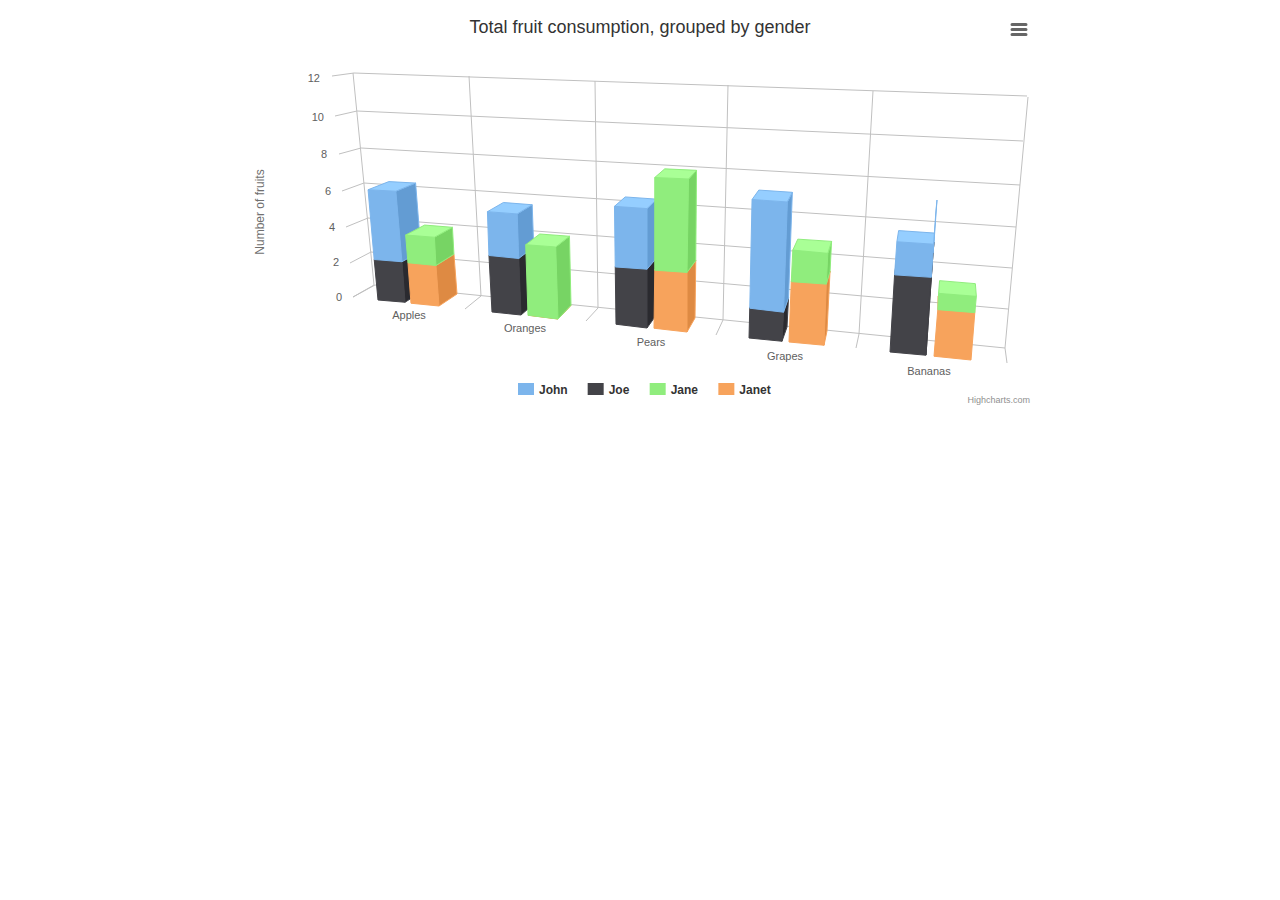
<file: ARDS/Highcharts/examples/3d-column-stacking-grouping/index.htm>
<!DOCTYPE HTML>
<html>
	<head>
		<meta http-equiv="Content-Type" content="text/html; charset=utf-8">
		<title>Highcharts Example</title>

		<script type="text/javascript" src="http://ajax.googleapis.com/ajax/libs/jquery/1.8.2/jquery.min.js"></script>
		<style type="text/css">
#container {
	height: 400px; 
	min-width: 310px; 
	max-width: 800px;
	margin: 0 auto;
}
		</style>
		<script type="text/javascript">
$(function () {
    $('#container').highcharts({

        chart: {
            type: 'column',
            options3d: {
                enabled: true,
                alpha: 15,
                beta: 15,
                viewDistance: 25,
                depth: 40
            },
            marginTop: 80,
            marginRight: 40
        },

        title: {
            text: 'Total fruit consumption, grouped by gender'
        },

        xAxis: {
            categories: ['Apples', 'Oranges', 'Pears', 'Grapes', 'Bananas']
        },

        yAxis: {
            allowDecimals: false,
            min: 0,
            title: {
                text: 'Number of fruits'
            }
        },

        tooltip: {
            headerFormat: '<b>{point.key}</b><br>',
            pointFormat: '<span style="color:{series.color}">\u25CF</span> {series.name}: {point.y} / {point.stackTotal}'
        },

        plotOptions: {
            column: {
                stacking: 'normal',
                depth: 40
            }
        },

        series: [{
            name: 'John',
            data: [5, 3, 4, 7, 2],
            stack: 'male'
        }, {
            name: 'Joe',
            data: [3, 4, 4, 2, 5],
            stack: 'male'
        }, {
            name: 'Jane',
            data: [2, 5, 6, 2, 1],
            stack: 'female'
        }, {
            name: 'Janet',
            data: [3, 0, 4, 4, 3],
            stack: 'female'
        }]
    });
});
    

		</script>
	</head>
	<body>

<script src="../../js/highcharts.js"></script>
<script src="../../js/highcharts-3d.js"></script>
<script src="../../js/modules/exporting.js"></script>

<div id="container" style="height: 400px"></div>
	</body>
</html>
</file>
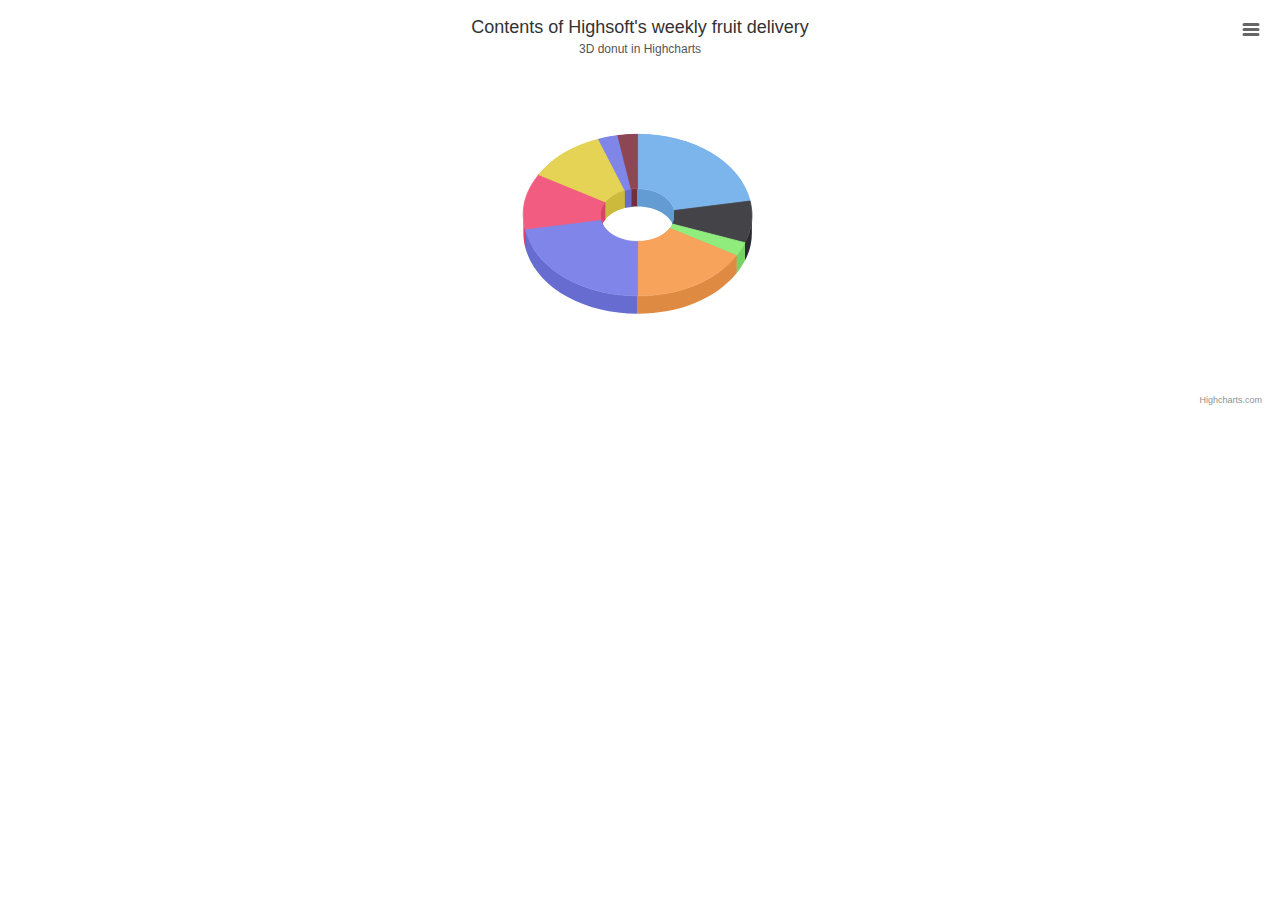
<file: ARDS/Highcharts/examples/3d-pie-donut/index.htm>
<!DOCTYPE HTML>
<html>
	<head>
		<meta http-equiv="Content-Type" content="text/html; charset=utf-8">
		<title>Highcharts Example</title>

		<script type="text/javascript" src="http://ajax.googleapis.com/ajax/libs/jquery/1.8.2/jquery.min.js"></script>
		<style type="text/css">
${demo.css}
		</style>
		<script type="text/javascript">
$(function () {
    $('#container').highcharts({
        chart: {
            type: 'pie',
            options3d: {
				enabled: true,
                alpha: 45
            }
        },
        title: {
            text: 'Contents of Highsoft\'s weekly fruit delivery'
        },
        subtitle: {
            text: '3D donut in Highcharts'
        },
        plotOptions: {
            pie: {
                innerSize: 100,
                depth: 45
            }
        },
        series: [{
            name: 'Delivered amount',
            data: [
                ['Bananas', 8],
                ['Kiwi', 3],
                ['Mixed nuts', 1],
                ['Oranges', 6],
                ['Apples', 8],
                ['Pears', 4], 
                ['Clementines', 4],
                ['Reddish (bag)', 1],
                ['Grapes (bunch)', 1]
            ]
        }]
    });
});
		</script>
	</head>
	<body>

<script src="../../js/highcharts.js"></script>
<script src="../../js/highcharts-3d.js"></script>
<script src="../../js/modules/exporting.js"></script>

<div id="container" style="height: 400px"></div>
	</body>
</html>
</file>
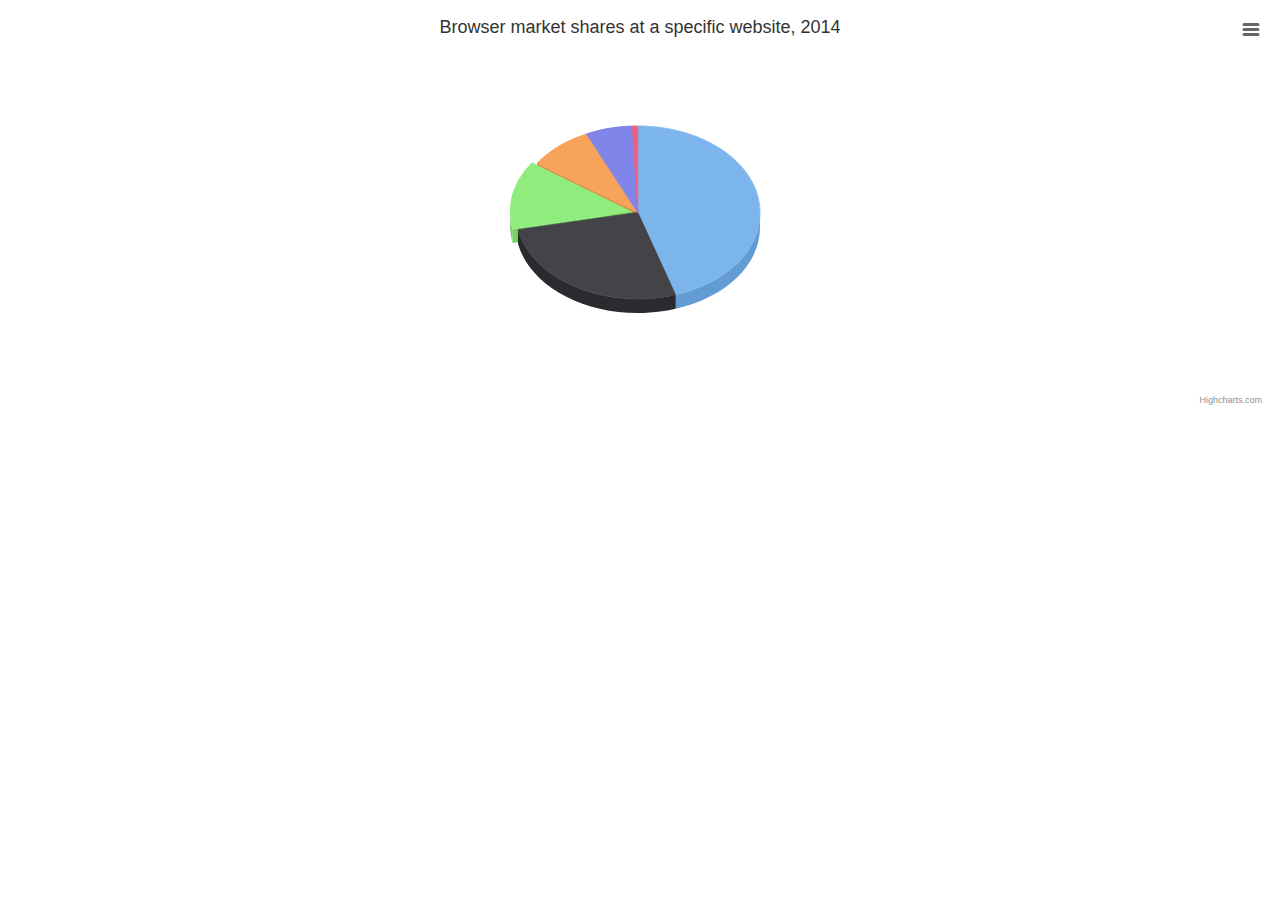
<file: ARDS/Highcharts/examples/3d-pie/index.htm>
<!DOCTYPE HTML>
<html>
	<head>
		<meta http-equiv="Content-Type" content="text/html; charset=utf-8">
		<title>Highcharts Example</title>

		<script type="text/javascript" src="http://ajax.googleapis.com/ajax/libs/jquery/1.8.2/jquery.min.js"></script>
		<style type="text/css">
${demo.css}
		</style>
		<script type="text/javascript">
$(function () {
    $('#container').highcharts({
        chart: {
            type: 'pie',
            options3d: {
				enabled: true,
                alpha: 45,
                beta: 0
            }
        },
        title: {
            text: 'Browser market shares at a specific website, 2014'
        },
        tooltip: {
            pointFormat: '{series.name}: <b>{point.percentage:.1f}%</b>'
        },
        plotOptions: {
            pie: {
                allowPointSelect: true,
                cursor: 'pointer',
                depth: 35,
                dataLabels: {
                    enabled: true,
                    format: '{point.name}'
                }
            }
        },
        series: [{
            type: 'pie',
            name: 'Browser share',
            data: [
                ['Firefox',   45.0],
                ['IE',       26.8],
                {
                    name: 'Chrome',
                    y: 12.8,
                    sliced: true,
                    selected: true
                },
                ['Safari',    8.5],
                ['Opera',     6.2],
                ['Others',   0.7]
            ]
        }]
    });
});
		</script>
	</head>
	<body>

<script src="../../js/highcharts.js"></script>
<script src="../../js/highcharts-3d.js"></script>
<script src="../../js/modules/exporting.js"></script>

<div id="container" style="height: 400px"></div>
	</body>
</html>
</file>
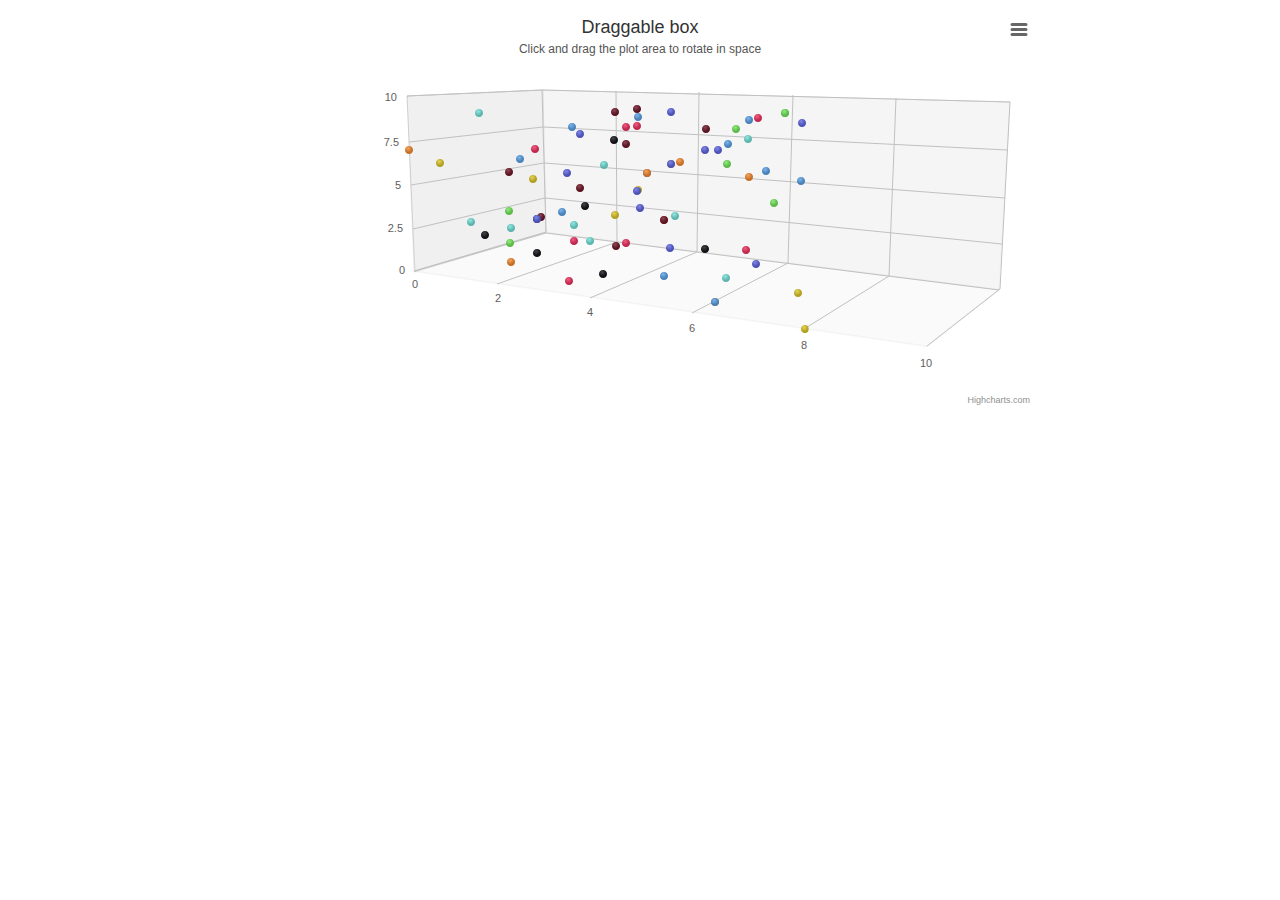
<file: ARDS/Highcharts/examples/3d-scatter-draggable/index.htm>
<!DOCTYPE HTML>
<html>
	<head>
		<meta http-equiv="Content-Type" content="text/html; charset=utf-8">
		<title>Highcharts Example</title>

		<script type="text/javascript" src="http://ajax.googleapis.com/ajax/libs/jquery/1.8.2/jquery.min.js"></script>
		<style type="text/css">
#container {
	height: 400px; 
	min-width: 310px; 
	max-width: 800px;
	margin: 0 auto;
}
		</style>
		<script type="text/javascript">
$(function () {

    // Give the points a 3D feel by adding a radial gradient
    Highcharts.getOptions().colors = $.map(Highcharts.getOptions().colors, function (color) {
        return {
            radialGradient: {
                cx: 0.4,
                cy: 0.3,
                r: 0.5
            },
            stops: [
                [0, color],
                [1, Highcharts.Color(color).brighten(-0.2).get('rgb')]
            ]
        };
    });

    // Set up the chart
    var chart = new Highcharts.Chart({
        chart: {
            renderTo: 'container',
            margin: 100,
            type: 'scatter',
            options3d: {
                enabled: true,
                alpha: 10,
                beta: 30,
                depth: 250,
                viewDistance: 5,

                frame: {
                    bottom: { size: 1, color: 'rgba(0,0,0,0.02)' },
                    back: { size: 1, color: 'rgba(0,0,0,0.04)' },
                    side: { size: 1, color: 'rgba(0,0,0,0.06)' }
                }
            }
        },
        title: {
            text: 'Draggable box'
        },
        subtitle: {
            text: 'Click and drag the plot area to rotate in space'
        },
        plotOptions: {
            scatter: {
                width: 10,
                height: 10,
                depth: 10
            }
        },
        yAxis: {
            min: 0,
            max: 10,
            title: null
        },
        xAxis: {
            min: 0,
            max: 10,
            gridLineWidth: 1
        },
        zAxis: {
            min: 0,
            max: 10
        },
        legend: {
            enabled: false
        },
        series: [{
            name: 'Reading',
            colorByPoint: true,
            data: [[1,6,5],[8,7,9],[1,3,4],[4,6,8],[5,7,7],[6,9,6],[7,0,5],[2,3,3],[3,9,8],[3,6,5],[4,9,4],[2,3,3],[6,9,9],[0,7,0],[7,7,9],[7,2,9],[0,6,2],[4,6,7],[3,7,7],[0,1,7],[2,8,6],[2,3,7],[6,4,8],[3,5,9],[7,9,5],[3,1,7],[4,4,2],[3,6,2],[3,1,6],[6,8,5],[6,6,7],[4,1,1],[7,2,7],[7,7,0],[8,8,9],[9,4,1],[8,3,4],[9,8,9],[3,5,3],[0,2,4],[6,0,2],[2,1,3],[5,8,9],[2,1,1],[9,7,6],[3,0,2],[9,9,0],[3,4,8],[2,6,1],[8,9,2],[7,6,5],[6,3,1],[9,3,1],[8,9,3],[9,1,0],[3,8,7],[8,0,0],[4,9,7],[8,6,2],[4,3,0],[2,3,5],[9,1,4],[1,1,4],[6,0,2],[6,1,6],[3,8,8],[8,8,7],[5,5,0],[3,9,6],[5,4,3],[6,8,3],[0,1,5],[6,7,3],[8,3,2],[3,8,3],[2,1,6],[4,6,7],[8,9,9],[5,4,2],[6,1,3],[6,9,5],[4,8,2],[9,7,4],[5,4,2],[9,6,1],[2,7,3],[4,5,4],[6,8,1],[3,4,0],[2,2,6],[5,1,2],[9,9,7],[6,9,9],[8,4,3],[4,1,7],[6,2,5],[0,4,9],[3,5,9],[6,9,1],[1,9,2]] 
        }]
    });


    // Add mouse events for rotation
    $(chart.container).bind('mousedown.hc touchstart.hc', function (e) {
        e = chart.pointer.normalize(e);

        var posX = e.pageX,
            posY = e.pageY,
            alpha = chart.options.chart.options3d.alpha,
            beta = chart.options.chart.options3d.beta,
            newAlpha,
            newBeta,
            sensitivity = 5; // lower is more sensitive

        $(document).bind({
            'mousemove.hc touchdrag.hc': function (e) {
                // Run beta
                newBeta = beta + (posX - e.pageX) / sensitivity;
                newBeta = Math.min(100, Math.max(-100, newBeta));
                chart.options.chart.options3d.beta = newBeta;

                // Run alpha
                newAlpha = alpha + (e.pageY - posY) / sensitivity;
                newAlpha = Math.min(100, Math.max(-100, newAlpha));
                chart.options.chart.options3d.alpha = newAlpha;

                chart.redraw(false);
            },                            
            'mouseup touchend': function () { 
                $(document).unbind('.hc');
            }
        });
    });
    
});
		</script>
	</head>
	<body>

<script src="../../js/highcharts.js"></script>
<script src="../../js/highcharts-3d.js"></script>
<script src="../../js/modules/exporting.js"></script>

<div id="container" style="height: 400px"></div>
	</body>
</html>
</file>
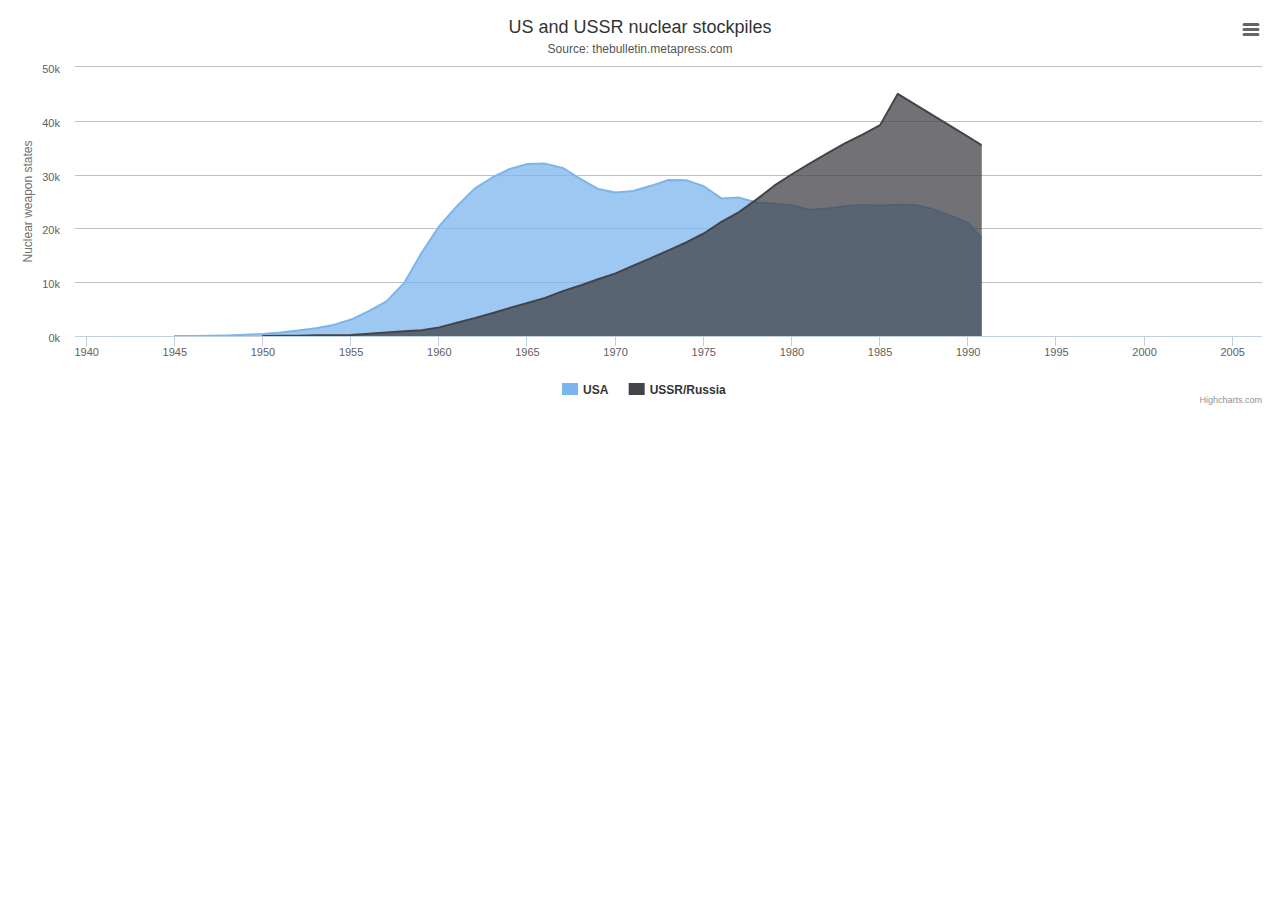
<file: ARDS/Highcharts/examples/area-basic/index.htm>
<!DOCTYPE HTML>
<html>
	<head>
		<meta http-equiv="Content-Type" content="text/html; charset=utf-8">
		<title>Highcharts Example</title>

		<script type="text/javascript" src="http://ajax.googleapis.com/ajax/libs/jquery/1.8.2/jquery.min.js"></script>
		<style type="text/css">
${demo.css}
		</style>
		<script type="text/javascript">
$(function () {
        $('#container').highcharts({
            chart: {
                type: 'area'
            },
            title: {
                text: 'US and USSR nuclear stockpiles'
            },
            subtitle: {
                text: 'Source: <a href="http://thebulletin.metapress.com/content/c4120650912x74k7/fulltext.pdf">'+
                    'thebulletin.metapress.com</a>'
            },
            xAxis: {
                allowDecimals: false,
                labels: {
                    formatter: function() {
                        return this.value; // clean, unformatted number for year
                    }
                }
            },
            yAxis: {
                title: {
                    text: 'Nuclear weapon states'
                },
                labels: {
                    formatter: function() {
                        return this.value / 1000 +'k';
                    }
                }
            },
            tooltip: {
                pointFormat: '{series.name} produced <b>{point.y:,.0f}</b><br/>warheads in {point.x}'
            },
            plotOptions: {
                area: {
                    pointStart: 1940,
                    marker: {
                        enabled: false,
                        symbol: 'circle',
                        radius: 2,
                        states: {
                            hover: {
                                enabled: true
                            }
                        }
                    }
                }
            },
            series: [{
                name: 'USA',
                data: [null, null, null, null, null, 6 , 11, 32, 110, 235, 369, 640,
                    1005, 1436, 2063, 3057, 4618, 6444, 9822, 15468, 20434, 24126,
                    27387, 29459, 31056, 31982, 32040, 31233, 29224, 27342, 26662,
                    26956, 27912, 28999, 28965, 27826, 25579, 25722, 24826, 24605,
                    24304, 23464, 23708, 24099, 24357, 24237, 24401, 24344, 23586,
                    22380, 21004, 17287, 14747, 13076, 12555, 12144, 11009, 10950,
                    10871, 10824, 10577, 10527, 10475, 10421, 10358, 10295, 10104 ]
            }, {
                name: 'USSR/Russia',
                data: [null, null, null, null, null, null, null , null , null ,null,
                5, 25, 50, 120, 150, 200, 426, 660, 869, 1060, 1605, 2471, 3322,
                4238, 5221, 6129, 7089, 8339, 9399, 10538, 11643, 13092, 14478,
                15915, 17385, 19055, 21205, 23044, 25393, 27935, 30062, 32049,
                33952, 35804, 37431, 39197, 45000, 43000, 41000, 39000, 37000,
                35000, 33000, 31000, 29000, 27000, 25000, 24000, 23000, 22000,
                21000, 20000, 19000, 18000, 18000, 17000, 16000]
            }]
        });
    });
    

		</script>
	</head>
	<body>
<script src="../../js/highcharts.js"></script>
<script src="../../js/modules/exporting.js"></script>

<div id="container" style="min-width: 310px; height: 400px; margin: 0 auto"></div>

	</body>
</html>
</file>
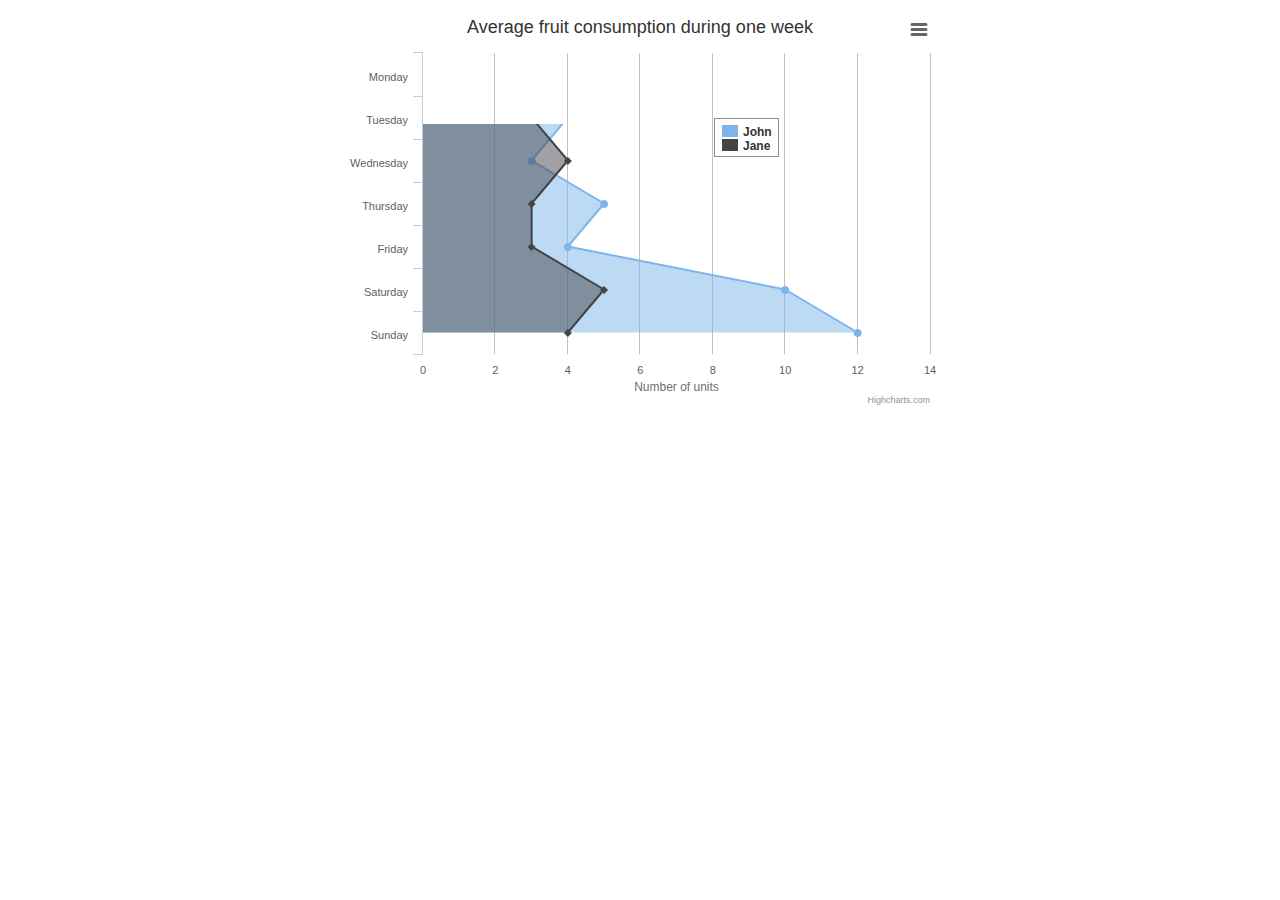
<file: ARDS/Highcharts/examples/area-inverted/index.htm>
<!DOCTYPE HTML>
<html>
	<head>
		<meta http-equiv="Content-Type" content="text/html; charset=utf-8">
		<title>Highcharts Example</title>

		<script type="text/javascript" src="http://ajax.googleapis.com/ajax/libs/jquery/1.8.2/jquery.min.js"></script>
		<style type="text/css">
${demo.css}
		</style>
		<script type="text/javascript">
$(function () {
        $('#container').highcharts({
            chart: {
                type: 'area',
                inverted: true
            },
            title: {
                text: 'Average fruit consumption during one week'
            },
            subtitle: {
                style: {
                    position: 'absolute',
                    right: '0px',
                    bottom: '10px'
                }
            },
            legend: {
                layout: 'vertical',
                align: 'right',
                verticalAlign: 'top',
                x: -150,
                y: 100,
                floating: true,
                borderWidth: 1,
                backgroundColor: (Highcharts.theme && Highcharts.theme.legendBackgroundColor) || '#FFFFFF'
            },
            xAxis: {
                categories: [
                    'Monday',
                    'Tuesday',
                    'Wednesday',
                    'Thursday',
                    'Friday',
                    'Saturday',
                    'Sunday'
                ]
            },
            yAxis: {
                title: {
                    text: 'Number of units'
                },
                labels: {
                    formatter: function() {
                        return this.value;
                    }
                },
                min: 0
            },
            plotOptions: {
                area: {
                    fillOpacity: 0.5
                }
            },
            series: [{
                name: 'John',
                data: [3, 4, 3, 5, 4, 10, 12]
            }, {
                name: 'Jane',
                data: [1, 3, 4, 3, 3, 5, 4]
            }]
        });
    });
    

		</script>
	</head>
	<body>
<script src="../../js/highcharts.js"></script>
<script src="../../js/modules/exporting.js"></script>

<div id="container" style="min-width: 310px; height: 400px; max-width: 600px; margin: 0 auto"></div>

	</body>
</html>
</file>
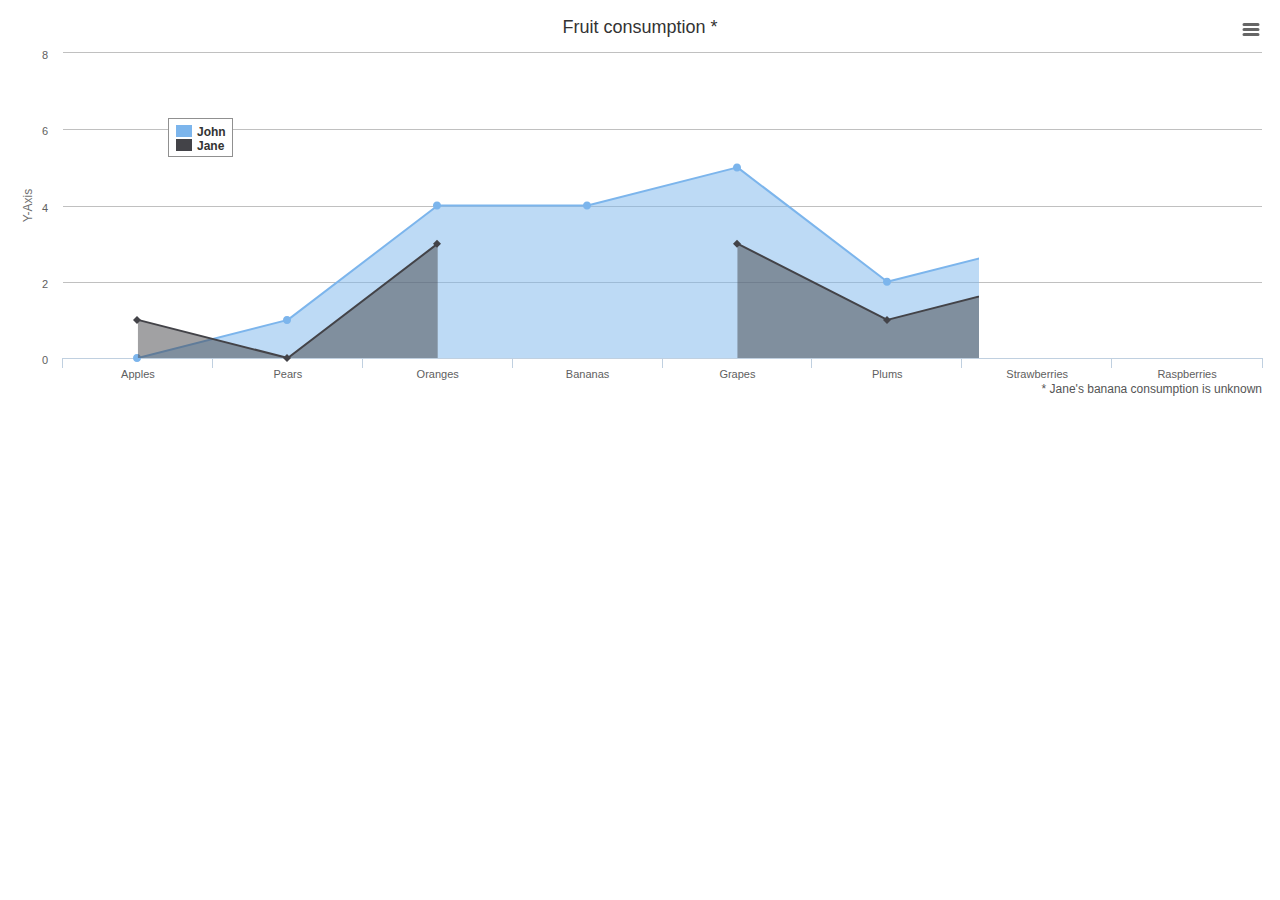
<file: ARDS/Highcharts/examples/area-missing/index.htm>
<!DOCTYPE HTML>
<html>
	<head>
		<meta http-equiv="Content-Type" content="text/html; charset=utf-8">
		<title>Highcharts Example</title>

		<script type="text/javascript" src="http://ajax.googleapis.com/ajax/libs/jquery/1.8.2/jquery.min.js"></script>
		<style type="text/css">
${demo.css}
		</style>
		<script type="text/javascript">
$(function () {
        $('#container').highcharts({
            chart: {
                type: 'area',
                spacingBottom: 30
            },
            title: {
                text: 'Fruit consumption *'
            },
            subtitle: {
                text: '* Jane\'s banana consumption is unknown',
                floating: true,
                align: 'right',
                verticalAlign: 'bottom',
                y: 15
            },
            legend: {
                layout: 'vertical',
                align: 'left',
                verticalAlign: 'top',
                x: 150,
                y: 100,
                floating: true,
                borderWidth: 1,
                backgroundColor: (Highcharts.theme && Highcharts.theme.legendBackgroundColor) || '#FFFFFF'
            },
            xAxis: {
                categories: ['Apples', 'Pears', 'Oranges', 'Bananas', 'Grapes', 'Plums', 'Strawberries', 'Raspberries']
            },
            yAxis: {
                title: {
                    text: 'Y-Axis'
                },
                labels: {
                    formatter: function() {
                        return this.value;
                    }
                }
            },
            tooltip: {
                formatter: function() {
                    return '<b>'+ this.series.name +'</b><br/>'+
                    this.x +': '+ this.y;
                }
            },
            plotOptions: {
                area: {
                    fillOpacity: 0.5
                }
            },
            credits: {
                enabled: false
            },
            series: [{
                name: 'John',
                data: [0, 1, 4, 4, 5, 2, 3, 7]
            }, {
                name: 'Jane',
                data: [1, 0, 3, null, 3, 1, 2, 1]
            }]
        });
    });
    

		</script>
	</head>
	<body>
<script src="../../js/highcharts.js"></script>
<script src="../../js/modules/exporting.js"></script>

<div id="container" style="min-width: 310px; height: 400px; margin: 0 auto"></div>

	</body>
</html>
</file>
<file: ARDS/Slider/css/sliderman.css>
#slider_container_3 { float: left; padding: 0;   }

.SliderName_3 {
	float: left;
	
	overflow: hidden;
}

.SliderNamePrev_3 {
	background: url(../img/left.png) no-repeat left center;
	width: 50px;
	height: 450px;
	display: block;
	position: absolute;
	top: 0;
	left: 0;
	text-decoration: none;
}

.slideProperty{
    
    
}

.SliderNameNext_3 {
	background: url(../img/right.png) no-repeat right center;
	width: 50px;
	height: 450px;
	display: block;
	position: absolute;
	top: 0;
	right: 0;
	text-decoration: none;
}

.SliderName_3Description {
	padding: 10px;
	font-family: Tahoma,Arial,Helvetica;
	font-size: 14px;
	line-height: 30px;
	letter-spacing: 1px;
	text-align: center;
	color: #ffffff;
	text-shadow: 0 1px 3px #000000;
}

#SliderNameNavigation_3 { margin: 0; padding: 10px 0 0 0; height: 16px; text-align: center; overflow-y: hidden; }

#SliderNameNavigation_3 a:link, #SliderNameNavigation_3 a:active, #SliderNameNavigation_3 a:visited, #SliderNameNavigation_3 a:hover{
	margin: 0;
	padding: 0;
	font-size: 0;
	line-height: 0;
	text-decoration: none;
}

#SliderNameNavigation_3 a.active:link, #SliderNameNavigation_3 a.active:active, #SliderNameNavigation_3 a.active:visited, #SliderNameNavigation_3 a.active:hover{
	background: url(../img/bullet_active.png) no-repeat center center;
}

#SliderNameNavigation_3 a img
{
	border: none;
	width: 16px;
	height: 16px;
	background: url(../img/bullet.png) no-repeat center center;
}

#SliderNameNavigation_3 a.active img
{
	background: url(../img/bullet_active.png) no-repeat center center;
}
</file>
